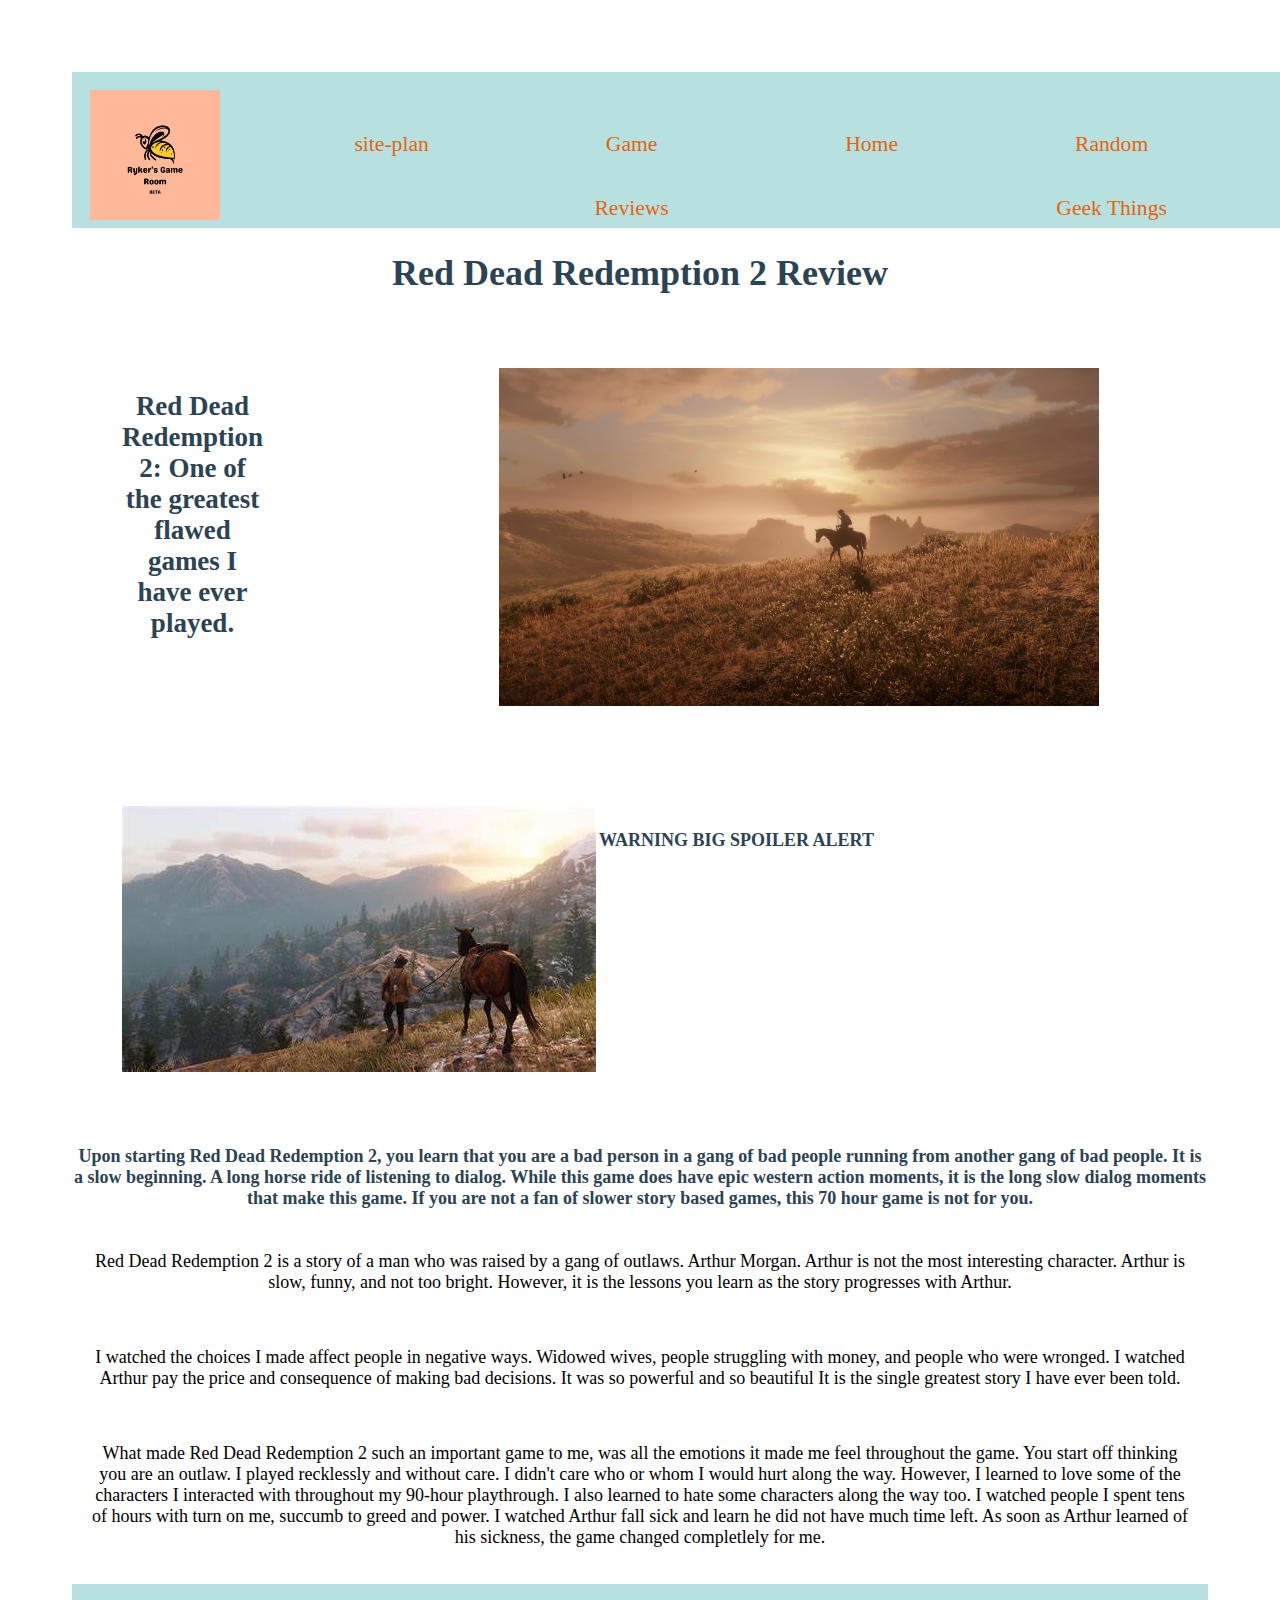
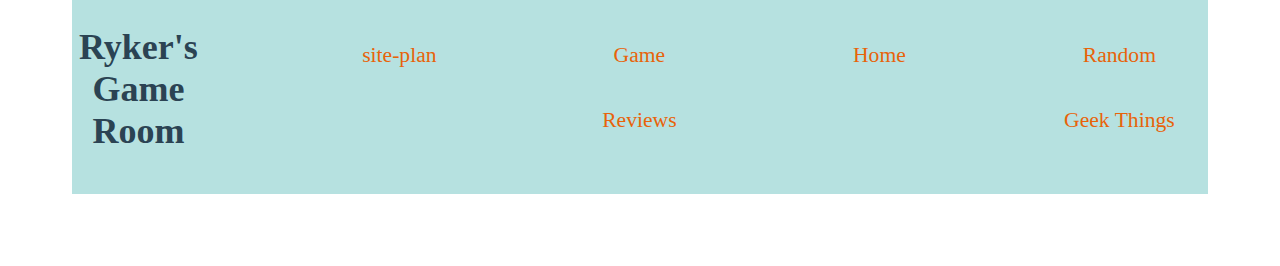
<file: index.html>
<!DOCTYPE html>
<html lang="en">
  <head>
    <meta charset="UTF-8" />
    <title>Ryker's Game Room Page One</title>
    <link
      type="text/css"
      rel="stylesheet"
      href="styles/site_plan_first_page.css"
    />
  </head>

  <body>
    <div id="content">
      <header>
        <div class="header-grid">
          <div class="logo-container">
            <img class="logo" src="./images/rgr.png" alt="Logo image" />
        
          </div>
          <nav>
              <a href = "nav-link"><a href="./pages/site-plan.html">site-plan</a>
              <a href = "nav-link"><a href="index.html">Game Reviews</a>
              <a href = "nav-link"><a href="./pages/page_two.html">Home</a></li>
              <a href = "nav-link"><a href="./pages/page_three.html">Random Geek Things</a>
          </nav>
        </div>
      </header>

      <div class="Title">
        <h1>Red Dead Redemption 2 Review</h1>
      </div>

      

      <div class="main">
        <img class="main-img" src="./images/mymy.jpg" alt="main photo" />

        <section class="part-one">
          
          <h2>Red Dead Redemption 2: One of the greatest flawed games I have ever played.</h2>
        </section>

      </div>

      <div class="two">

        <section class="part-two">
          <h4>WARNING BIG SPOILER ALERT</h4>
        </section>

        <img class="second-img" src="./images/hah.jpg" alt="second photo" />

      </div>
      
      
      <h4>Upon starting Red Dead Redemption 2, you learn that you are a bad person in a gang of bad people running from another gang of bad people. It is a slow beginning. A long horse ride of listening to dialog. While this game does have epic western action moments, it is the long slow dialog moments that make this game. If you are not a fan of slower story based games, this 70 hour game is not for you.</h4>
      <p>Red Dead Redemption 2 is a story of a man who was raised by a gang of outlaws. Arthur Morgan. Arthur is not the most interesting character. Arthur is slow, funny, and not too bright. However, it is the lessons you learn as the story progresses with Arthur. </p>
      <p>I watched the choices I made affect people in negative ways. Widowed wives, people struggling with money, and people who were wronged. I watched Arthur pay the price and consequence of making bad decisions. It was so powerful and so beautiful It is the single greatest story I have ever been told.</p>
      <p>What made Red Dead Redemption 2 such an important game to me, was all the emotions it made me feel throughout the game. You start off thinking you are an outlaw. I played recklessly and without care. I didn't care who or whom I would hurt along the way. However, I learned to love some of the characters I interacted with throughout my 90-hour playthrough. I also learned to hate some characters along the way too. I watched people I spent tens of hours with turn on me, succumb to greed and power. I watched Arthur fall sick and learn he did not have much time left. As soon as Arthur learned of his sickness, the game changed completlely for me.</p>

      <div id="content">
      <footer>
          <div class="header-grid">
            </div>
            <h1>Ryker's Game Room</h1>
            <nav>
                <a href = "nav-link"><a href="./pages/site-plan.html">site-plan</a>
                <a href = "nav-link"><a href="index.html">Game Reviews</a>
                <a href = "nav-link"><a href="./pages/page_two.html">Home</a></li>
                <a href = "nav-link"><a href="./pages/page_three.html">Random Geek Things</a>
            </nav>
    </footer>
    </div>
  </body>
</html>
</file>
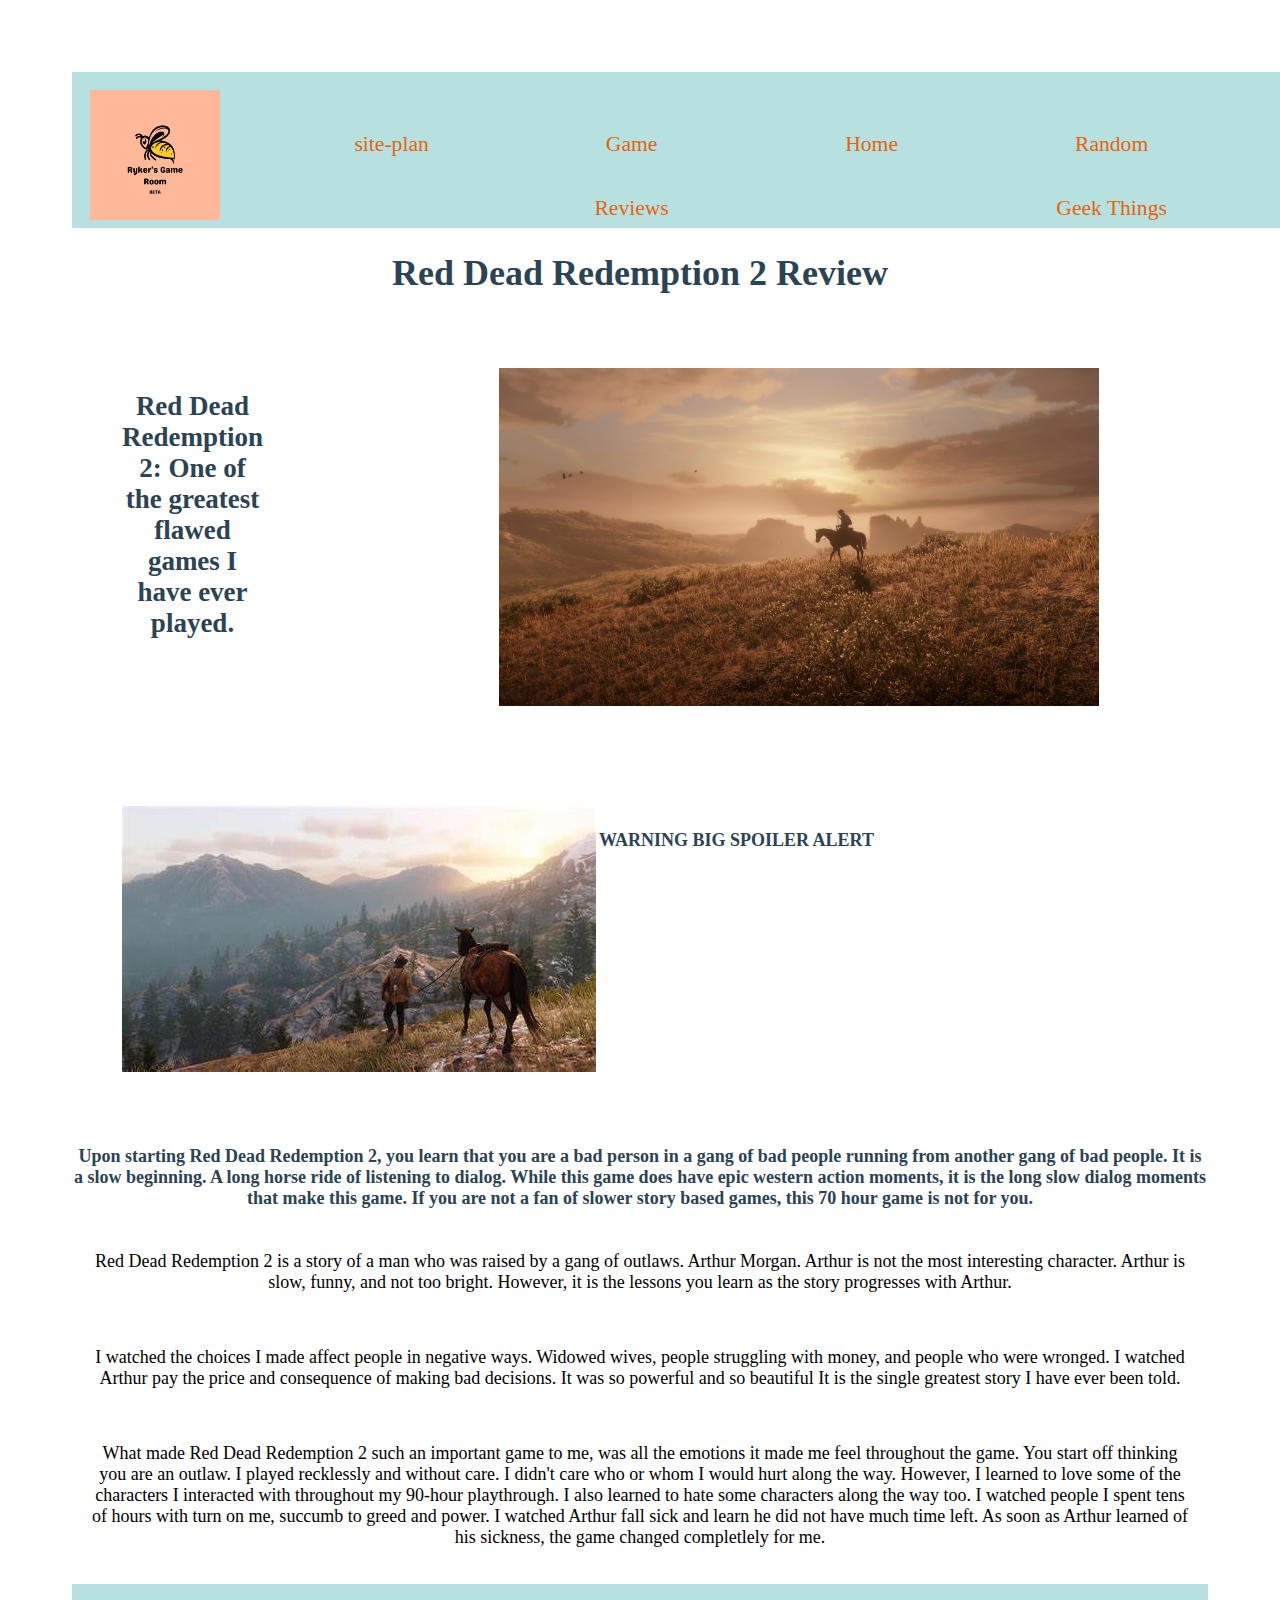
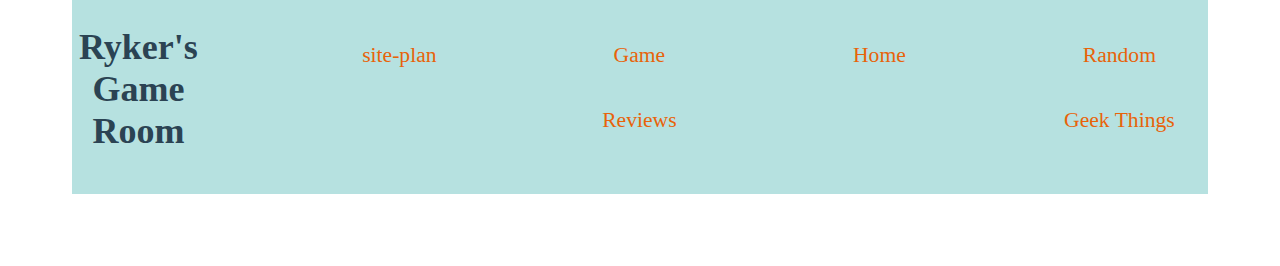
<file: page_one.html>
<!DOCTYPE html>
<html lang="en">
  <head>
    <meta charset="UTF-8" />
    <title>Ryker's Game Room Page One</title>
    <link
      type="text/css"
      rel="stylesheet"
      href="styles/site_plan_first_page.css"
    />
  </head>

  <body>
    <div id="content">
      <header>
        <div class="header-grid">
          <div class="logo-container">
            <img class="logo" src="images/rgr.png" alt="Logo image" />
        
          </div>
          <nav>
              <a href = "nav-link"><a href="site-plan.html">site-plan</a>
              <a href = "nav-link"><a href="page_one.html">Game Reviews</a>
              <a href = "nav-link"><a href="page_two.html">Home</a></li>
              <a href = "nav-link"><a href="page_three.html">Random Geek Things</a>
          </nav>
        </div>
      </header>

      <div class="Title">
        <h1>Red Dead Redemption 2 Review</h1>
      </div>

      

      <div class="main">
        <img class="main-img" src="images/mymy.jpg" alt="main photo" />

        <section class="part-one">
          
          <h2>Red Dead Redemption 2: One of the greatest flawed games I have ever played.</h2>
        </section>

      </div>

      <div class="two">

        <section class="part-two">
          <h4>WARNING BIG SPOILER ALERT</h4>
        </section>

        <img class="second-img" src="images/hah.jpg" alt="second photo" />

      </div>
      
      
      <h4>Upon starting Red Dead Redemption 2, you learn that you are a bad person in a gang of bad people running from another gang of bad people. It is a slow beginning. A long horse ride of listening to dialog. While this game does have epic western action moments, it is the long slow dialog moments that make this game. If you are not a fan of slower story based games, this 70 hour game is not for you.</h4>
      <p>Red Dead Redemption 2 is a story of a man who was raised by a gang of outlaws. Arthur Morgan. Arthur is not the most interesting character. Arthur is slow, funny, and not too bright. However, it is the lessons you learn as the story progresses with Arthur. </p>
      <p>I watched the choices I made affect people in negative ways. Widowed wives, people struggling with money, and people who were wronged. I watched Arthur pay the price and consequence of making bad decisions. It was so powerful and so beautiful It is the single greatest story I have ever been told.</p>
      <p>What made Red Dead Redemption 2 such an important game to me, was all the emotions it made me feel throughout the game. You start off thinking you are an outlaw. I played recklessly and without care. I didn't care who or whom I would hurt along the way. However, I learned to love some of the characters I interacted with throughout my 90-hour playthrough. I also learned to hate some characters along the way too. I watched people I spent tens of hours with turn on me, succumb to greed and power. I watched Arthur fall sick and learn he did not have much time left. As soon as Arthur learned of his sickness, the game changed completlely for me.</p>

      <div id="content">
      <footer>
          <div class="header-grid">
            </div>
            <h1>Ryker's Game Room</h1>
            <nav>
                <a href = "nav-link"><a href="site-plan.html">site-plan</a>
                <a href = "nav-link"><a href="page_one.html">Game Reviews</a>
                <a href = "nav-link"><a href="page_two.html">Home</a></li>
                <a href = "nav-link"><a href="page_three.html">Random Geek Things</a>
            </nav>
    </footer>
    </div>
  </body>
</html>
</file>
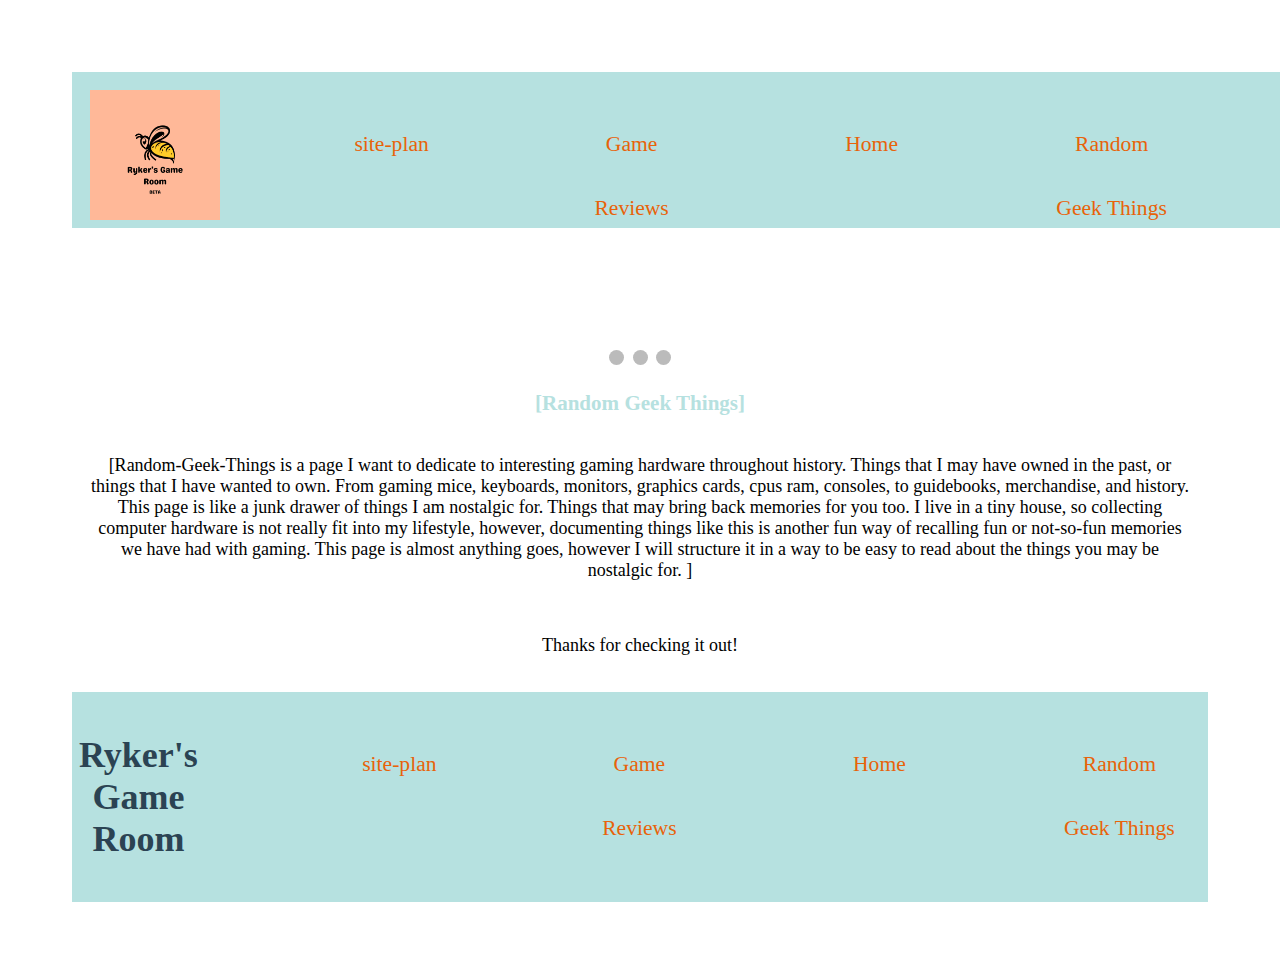
<file: page_three.html>
<!DOCTYPE html>
<html lang="en">
  <head>
    <meta charset="UTF-8" />
    <title>Ryker's Game Room Page Three</title>
    <link
      type="text/css"
      rel="stylesheet"
      href="styles/site_plan_third_page.css"
    />
  </head>

  <body>
    <div id="content">
      <header>
        <div class="header-grid">
          <div class="logo-container">
            <img class="logo" src="images/rgr.png" alt="Logo image" />
        
          </div>
          <nav>
              <a href = "nav-link"><a href="site-plan.html">site-plan</a>
              <a href = "nav-link"><a href="page_one.html">Game Reviews</a>
              <a href = "nav-link"><a href="page_two.html">Home</a></li>
              <a href = "nav-link"><a href="page_three.html">Random Geek Things</a>
          </nav>
        </div>
      </header>

  <div id="feedback">
    <script>
      let slideIndex = 1;
      showSlides(slideIndex);
      
      // Next/previous controls
      function plusSlides(n) {
        showSlides(slideIndex += n);
      }
      
      // Thumbnail image controls
      function currentSlide(n) {
        showSlides(slideIndex = n);
      }
      
      function showSlides(n) {
        let i;
        let slides = document.getElementsByClassName("mySlides");
        let dots = document.getElementsByClassName("dot");
        if (n > slides.length) {slideIndex = 1}
        if (n < 1) {slideIndex = slides.length}
        for (i = 0; i < slides.length; i++) {
          slides[i].style.display = "none";
        }
        for (i = 0; i < dots.length; i++) {
          dots[i].className = dots[i].className.replace(" active", "");
        }
        slides[slideIndex-1].style.display = "block";
        dots[slideIndex-1].className += " active";
      }
    </script>
  </div>

      <!-- Slideshow container -->
<div class="slideshow-container">

  <!-- Full-width images with number and caption text -->
  <div class="mySlides fade">
    <div class="numbertext">1 / 3</div>
    <img src="images/nost.jpg" style="width:100%">
    <div class="text">Lots of us are nostalgic for tech and gaming that we had or have wanted throughout time, it can be fun to see the history of gaming tech.</div>
  </div>

  <div class="mySlides fade">
    <div class="numbertext">2 / 3</div>
    <img src="images/retro_fork_knife.jpg" style="width:100%">
    <div class="text">I got my gaming started on a pc like this. Point and click adventure games and watching Samurai Jack are some of my fondest memories.</div>
  </div>

  <div class="mySlides fade">
    <div class="numbertext">3 / 3</div>
    <img src="images/razer_boomerang.jpg" style="width:100%">
    <div class="text">The Razer Boomerang was one of the first gaming mice. It looks so unique. Modern day mouses are far superior. However, it just looks too cool!</div>
  </div>

  <!-- Next and previous buttons -->
  <a class="prev" onclick="plusSlides(-1)">&#10094;</a>
  <a class="next" onclick="plusSlides(1)">&#10095;</a>
</div>
<br>

<!-- The dots/circles -->
<div style="text-align:center">
  <span class="dot" onclick="currentSlide(1)"></span>
  <span class="dot" onclick="currentSlide(2)"></span>
  <span class="dot" onclick="currentSlide(3)"></span>
</div>

      

      <h3>[Random Geek Things]</h3>
      <p>
        [Random-Geek-Things is a page I want to dedicate to interesting gaming
        hardware throughout history. Things that I may have owned in the past,
        or things that I have wanted to own. From gaming mice, keyboards,
        monitors, graphics cards, cpus ram, consoles, to guidebooks,
        merchandise, and history. This page is like a junk drawer of things I am
        nostalgic for. Things that may bring back memories for you too. I live
        in a tiny house, so collecting computer hardware is not really fit into
        my lifestyle, however, documenting things like this is another fun way
        of recalling fun or not-so-fun memories we have had with gaming. This
        page is almost anything goes, however I will structure it in a way to be
        easy to read about the things you may be nostalgic for. ]
      </p>

  


      <p>Thanks for checking it out!</p>

      <div id="content">
        <footer>
            <div class="header-grid">
              </div>
              <h1>Ryker's Game Room</h1>
              <nav>
                  <a href = "nav-link"><a href="site-plan.html">site-plan</a>
                  <a href = "nav-link"><a href="page_one.html">Game Reviews</a>
                  <a href = "nav-link"><a href="page_two.html">Home</a></li>
                  <a href = "nav-link"><a href="page_three.html">Random Geek Things</a>
              </nav>
      </footer>
      </div>

  </body>
</html>
</file>
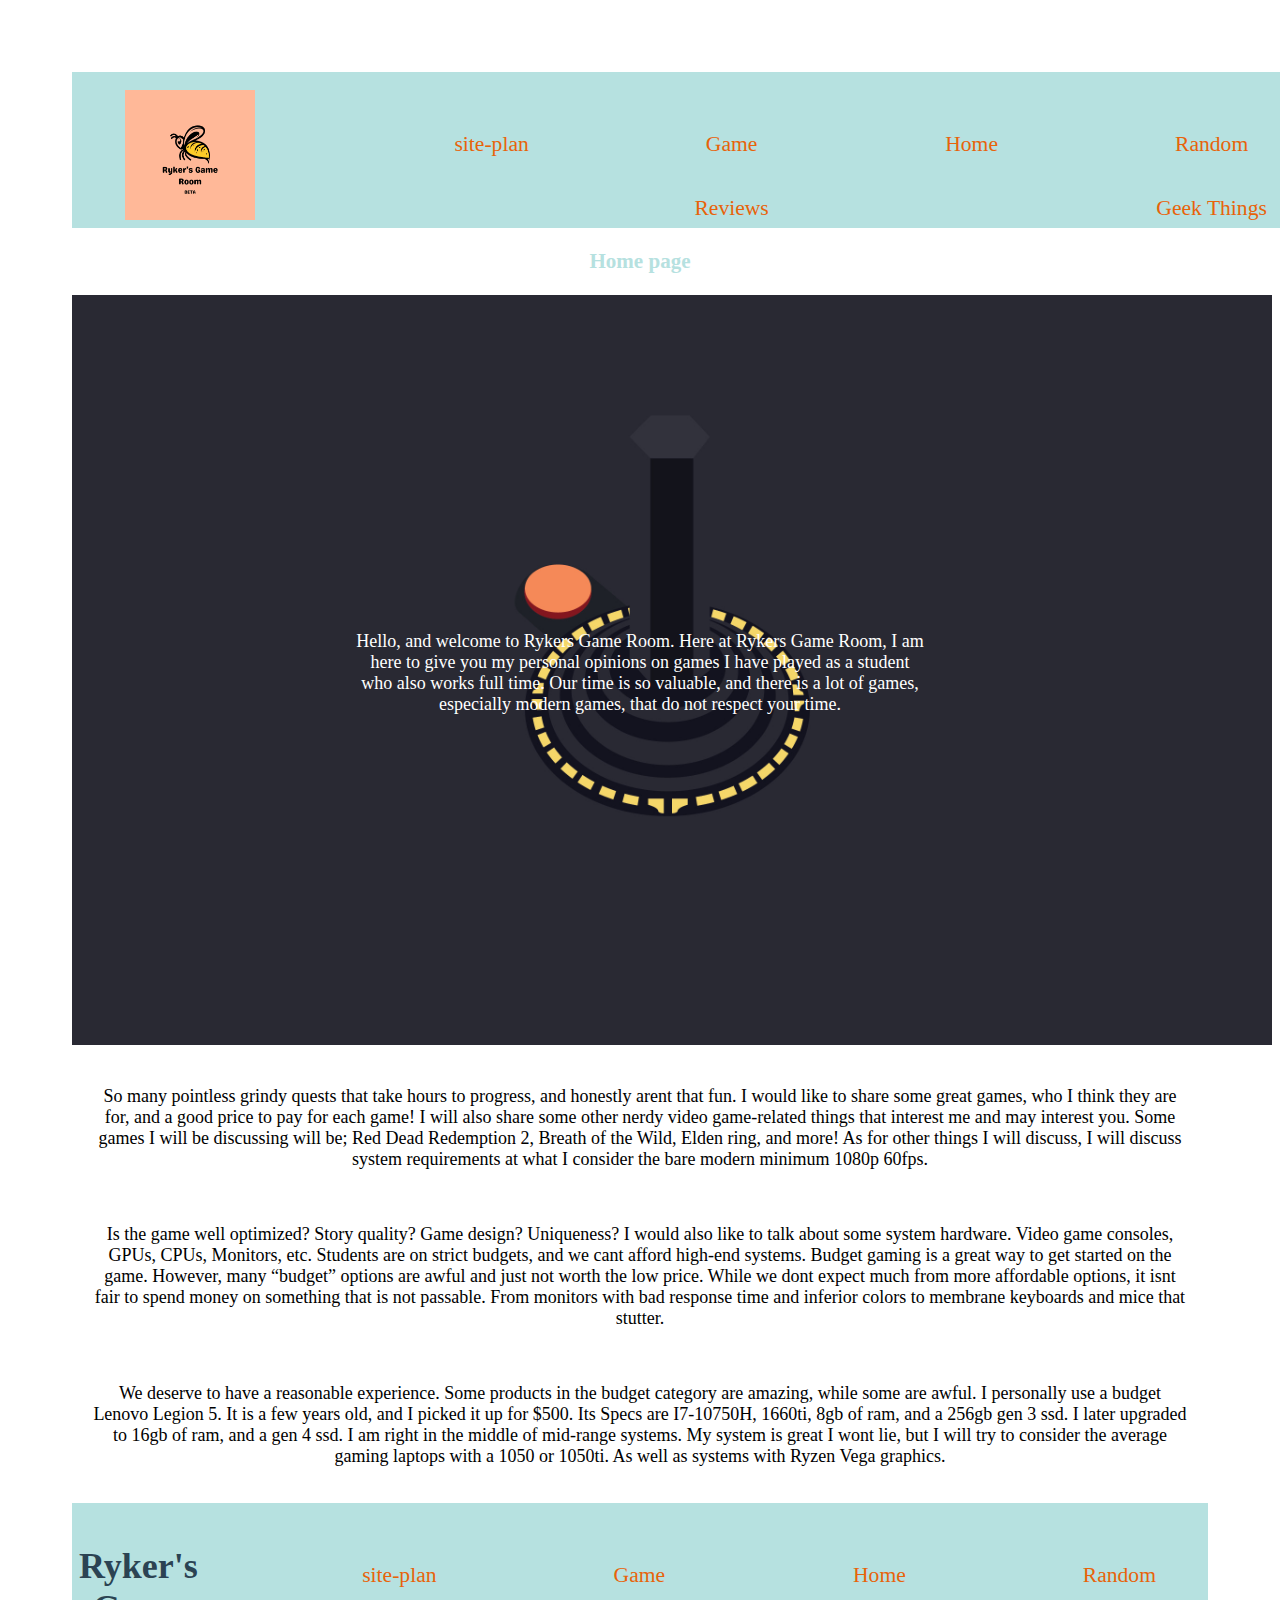
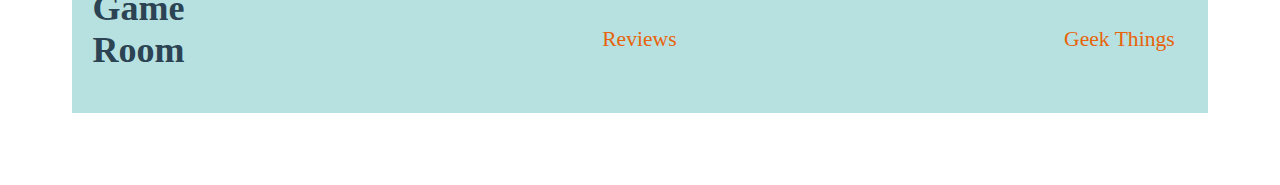
<file: page_two.html>
<!DOCTYPE html>
<html lang="en">
  <head>
    <meta charset="UTF-8" />
    <title>Ryker's Game Room Page Two</title>
    <link
      type="text/css"
      rel="stylesheet"
      href="styles/site_plan_second_page.css"
    />
  </head>

  <body>
    <div id="content">
      <header>
        <div class="header-grid">
          <div class="logo-container">
            <img class="logo" src="images/rgr.png" alt="Logo image" />
        
          </div>
          <nav>
              <a href = "nav-link"><a href="site-plan.html">site-plan</a>
              <a href = "nav-link"><a href="page_one.html">Game Reviews</a>
              <a href = "nav-link"><a href="page_two.html">Home</a></li>
              <a href = "nav-link"><a href="page_three.html">Random Geek Things</a>
          </nav>
        </div>
      </header>

      <h3>Home page</h3>

      <div class = "retro">
        <img src="images/R.jpg" alt="Logo image" style="width: 1200px;"/>
        <div class = "centered">Hello, and welcome to Rykers Game Room. Here at Rykers Game Room, I am
          here to give you my personal opinions on games I have played as a
          student who also works full time. Our time is so valuable, and there is
          a lot of games, especially modern games, that do not respect your time.
          </div>
      </div>


      <p>
        So many pointless grindy quests that take hours to progress, and
          honestly arent that fun. I would like to share some great games, who I
          think they are for, and a good price to pay for each game! I will also
          share some other nerdy video game-related things that interest me and
          may interest you. Some games I will be discussing will be; Red Dead
          Redemption 2, Breath of the Wild, Elden ring, and more! As for other
          things I will discuss, I will discuss system requirements at what I
          consider the bare modern minimum 1080p 60fps.  
      </p>
      <p>Is the game well
        optimized? Story quality? Game design? Uniqueness? I would also like to
        talk about some system hardware. Video game consoles, GPUs, CPUs,
        Monitors, etc. Students are on strict budgets, and we cant afford
        high-end systems. Budget gaming is a great way to get started on the
        game. However, many “budget” options are awful and just not worth the
        low price. While we dont expect much from more affordable options, it
        isnt fair to spend money on something that is not passable. From
        monitors with bad response time and inferior colors to membrane
        keyboards and mice that stutter.</p>
      <p>We deserve to have a reasonable
        experience. Some products in the budget category are amazing, while some
        are awful. I personally use a budget Lenovo Legion 5. It is a few years
        old, and I picked it up for $500. Its Specs are I7-10750H, 1660ti, 8gb
        of ram, and a 256gb gen 3 ssd. I later upgraded to 16gb of ram, and a
        gen 4 ssd. I am right in the middle of mid-range systems. My system is
        great I wont lie, but I will try to consider the average gaming laptops
        with a 1050 or 1050ti. As well as systems with Ryzen Vega graphics.</p>


        <div id="content">
          <footer>
              <div class="header-grid">
                </div>
                <h1>Ryker's Game Room</h1>
                <nav>
                    <a href = "nav-link"><a href="site-plan.html">site-plan</a>
                    <a href = "nav-link"><a href="page_one.html">Game Reviews</a>
                    <a href = "nav-link"><a href="page_two.html">Home</a></li>
                    <a href = "nav-link"><a href="page_three.html">Random Geek Things</a>
                </nav>
        </footer>
    </div>
  </body>
</html>
</file>
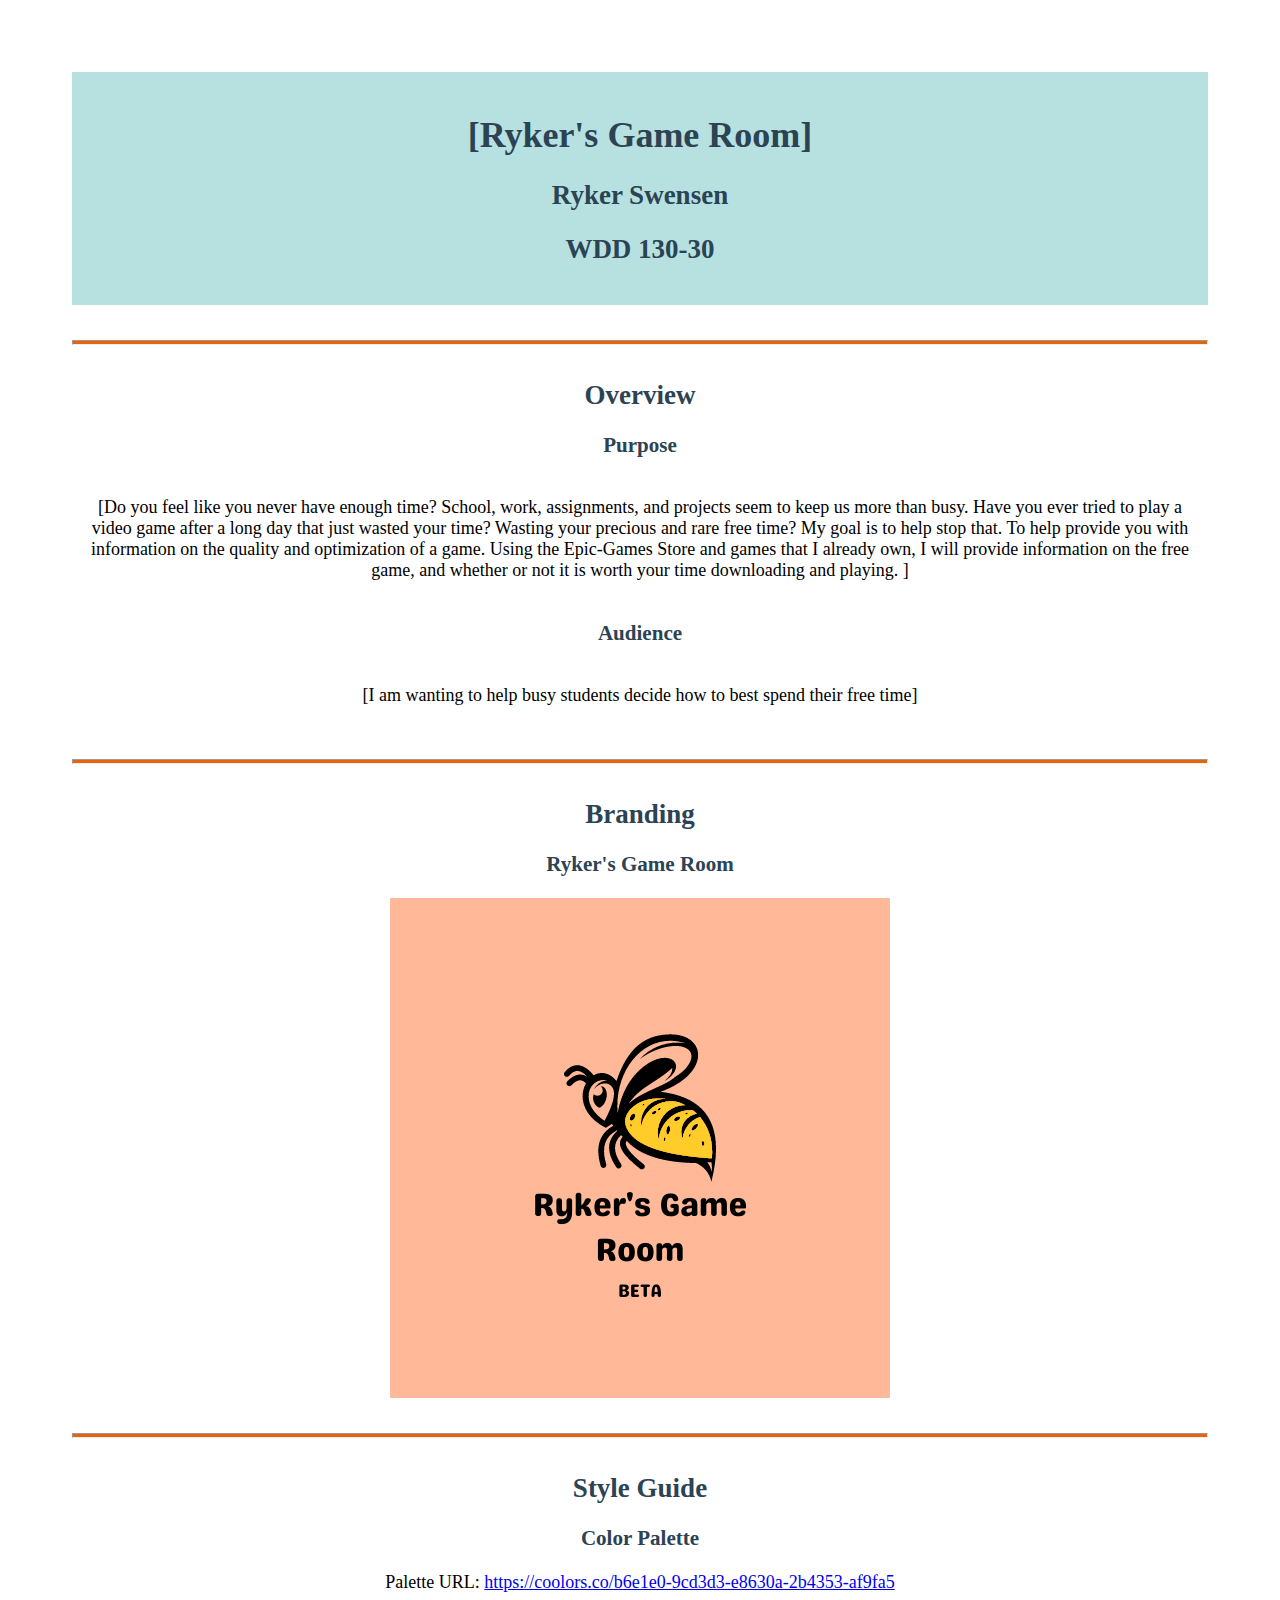
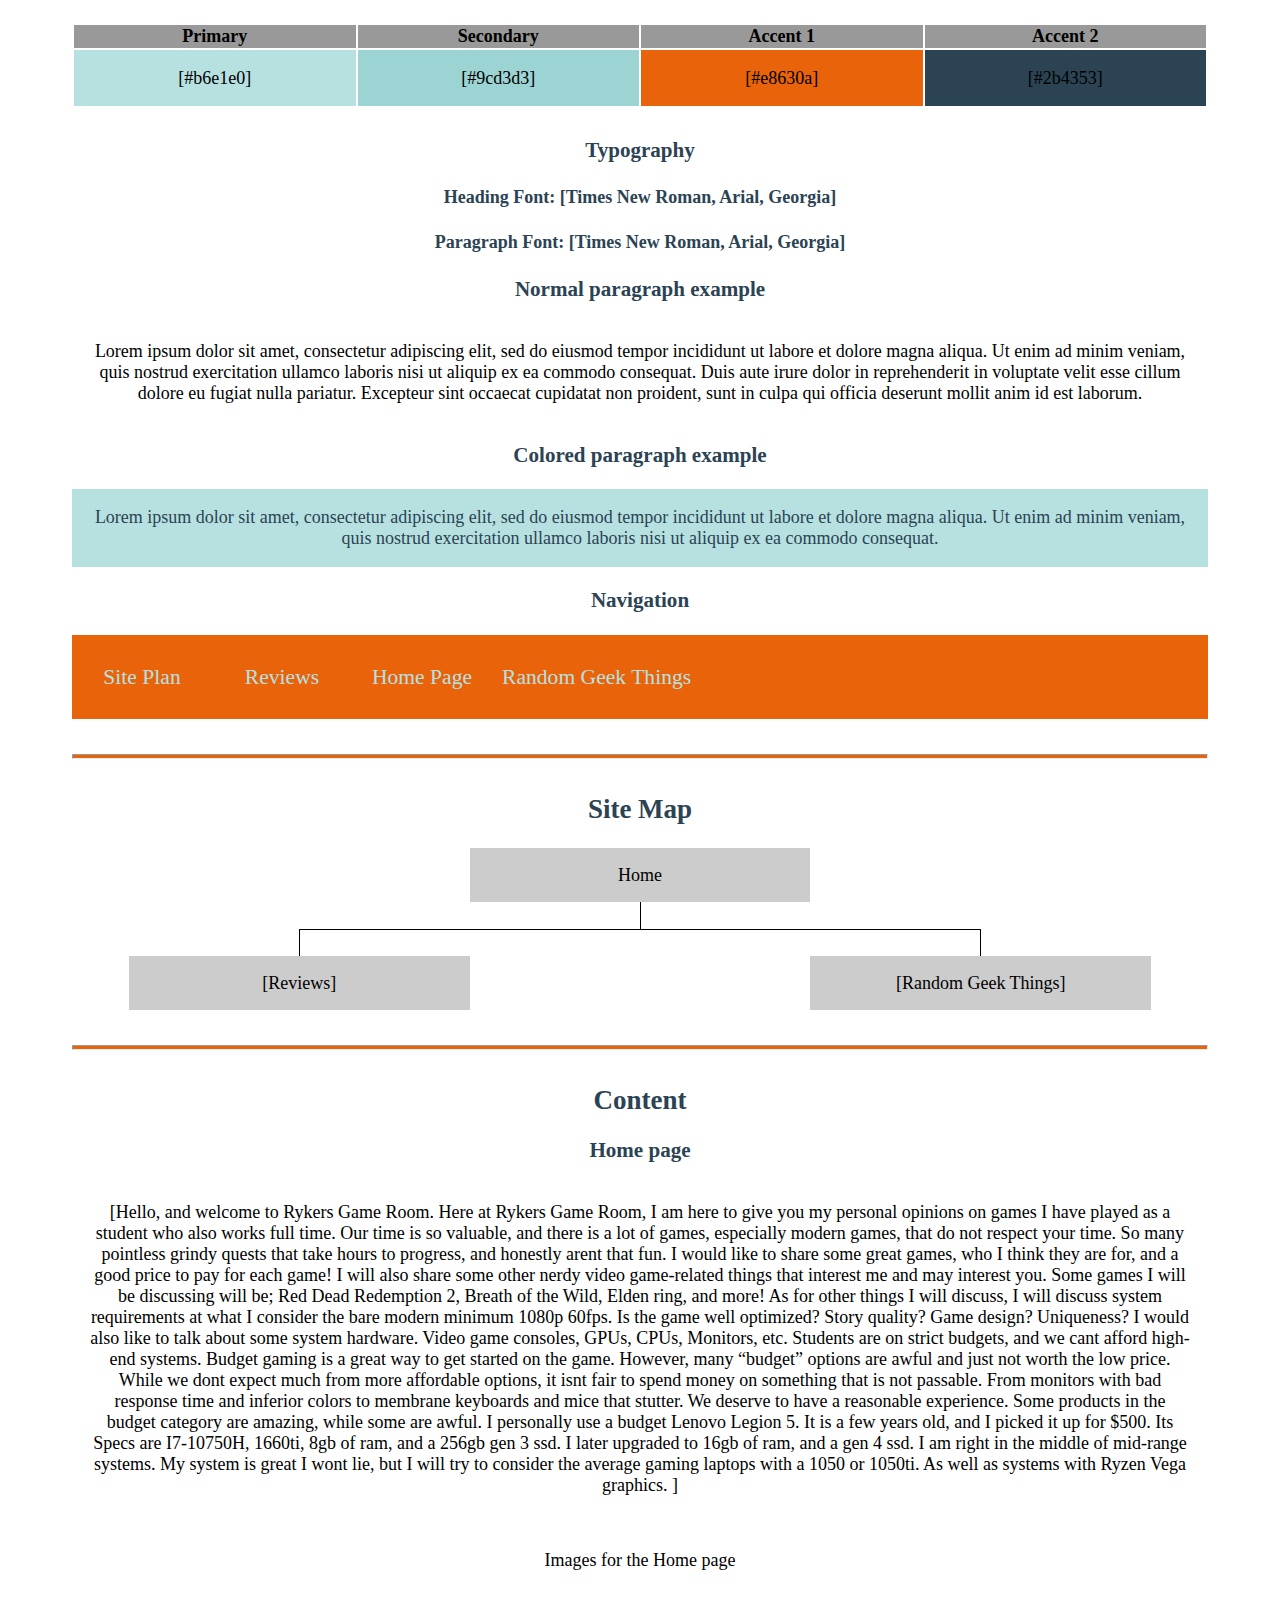
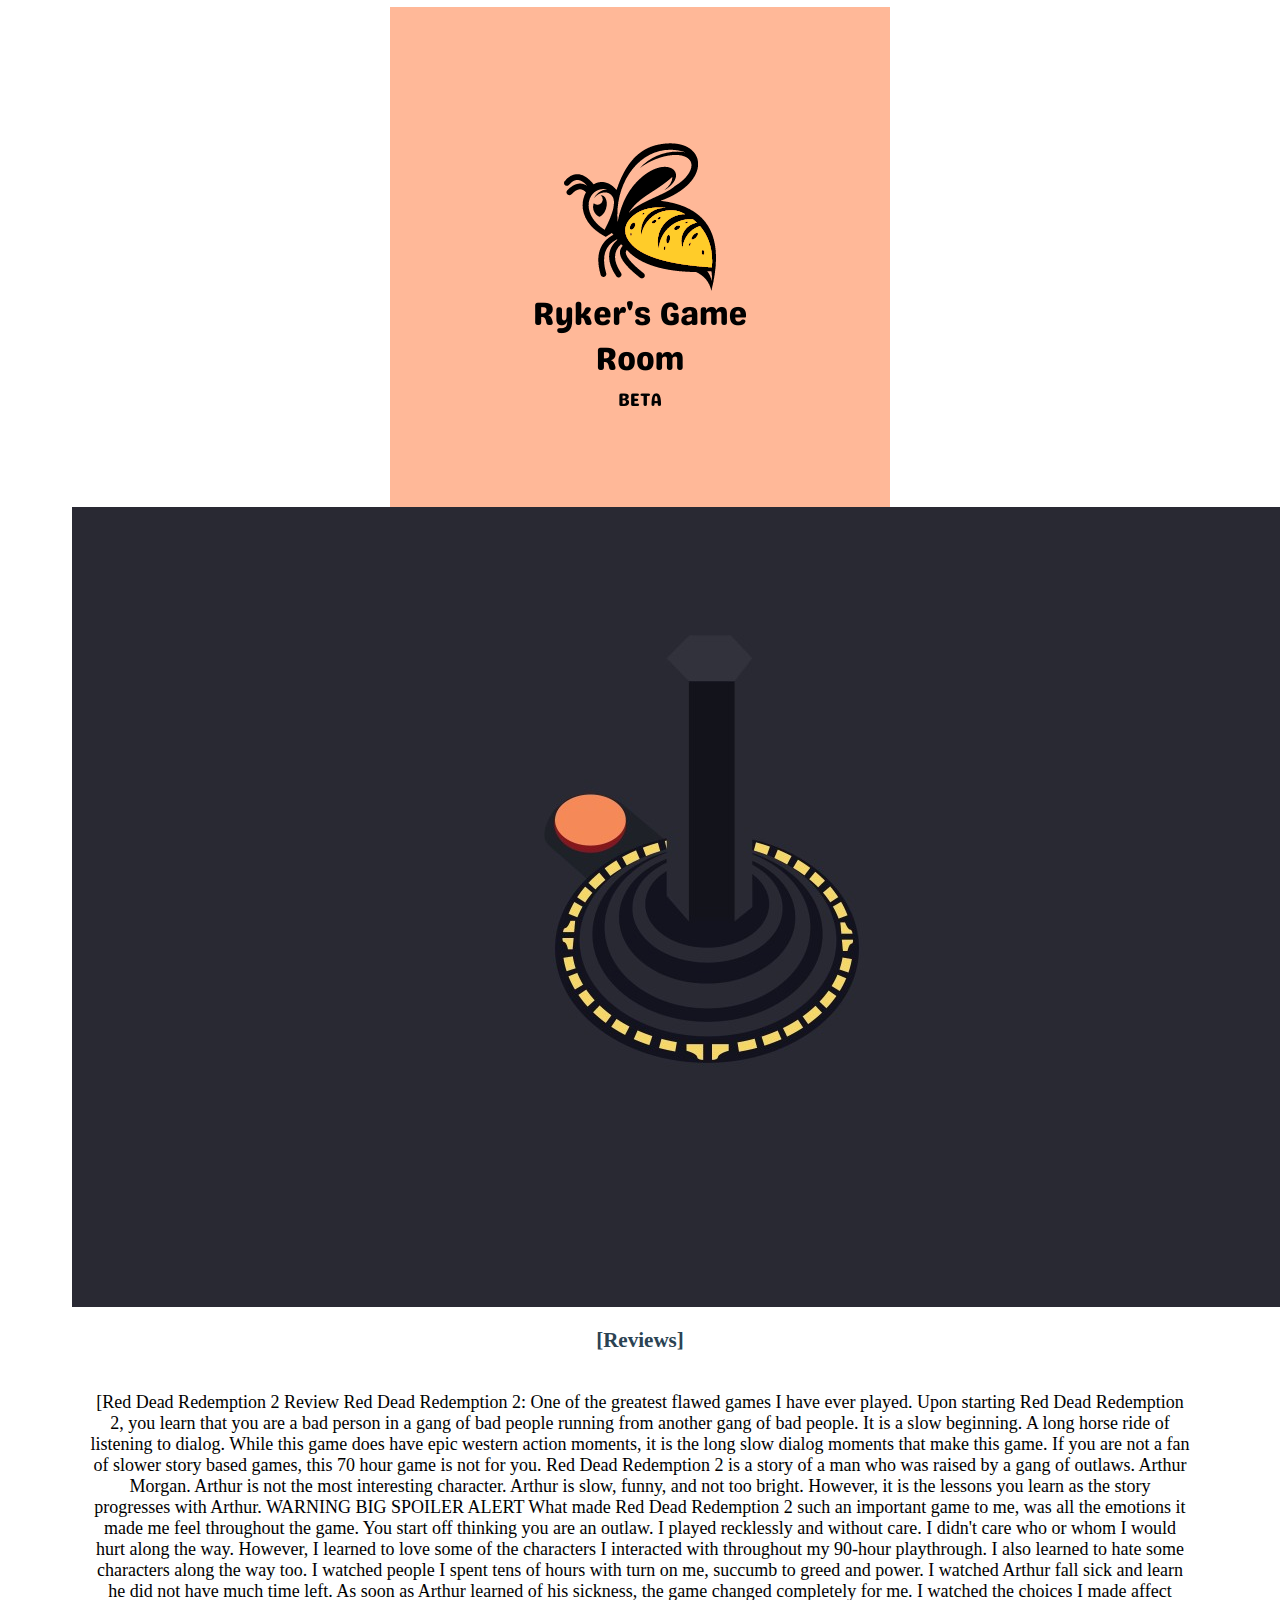
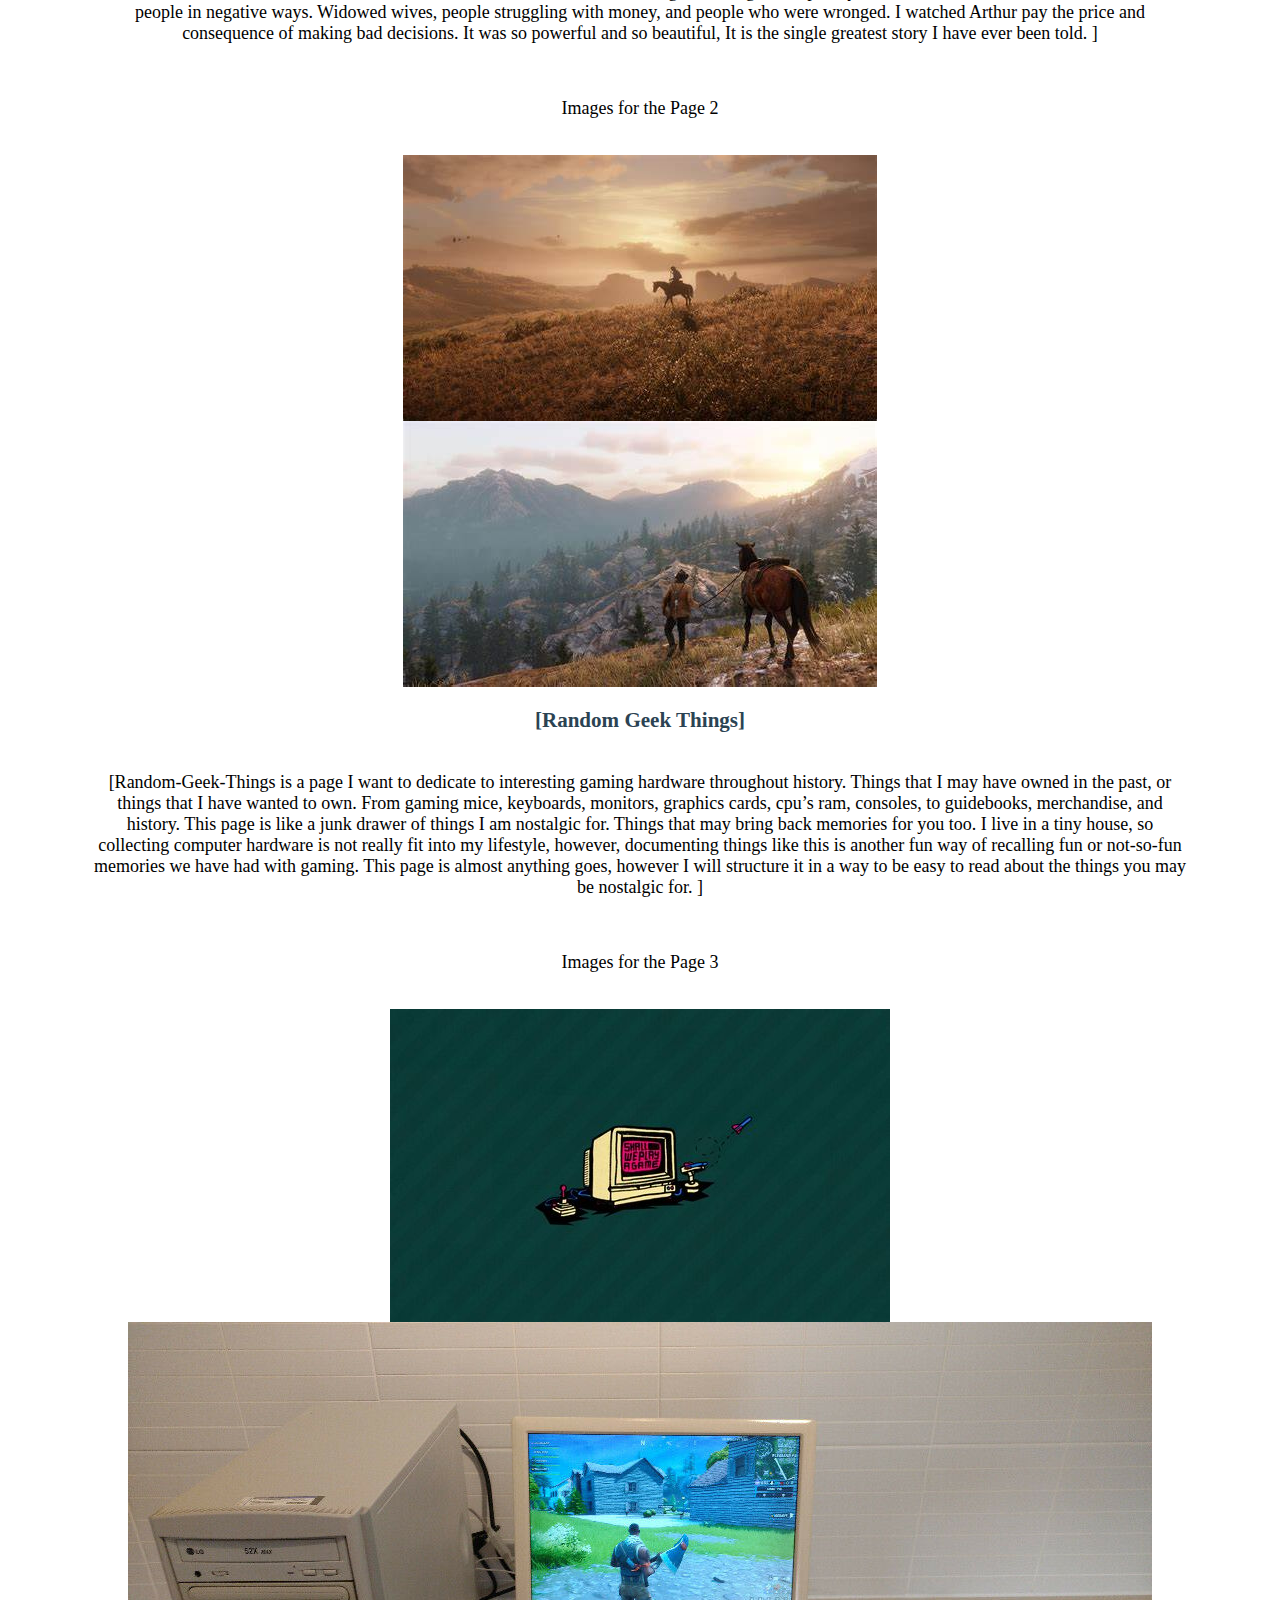
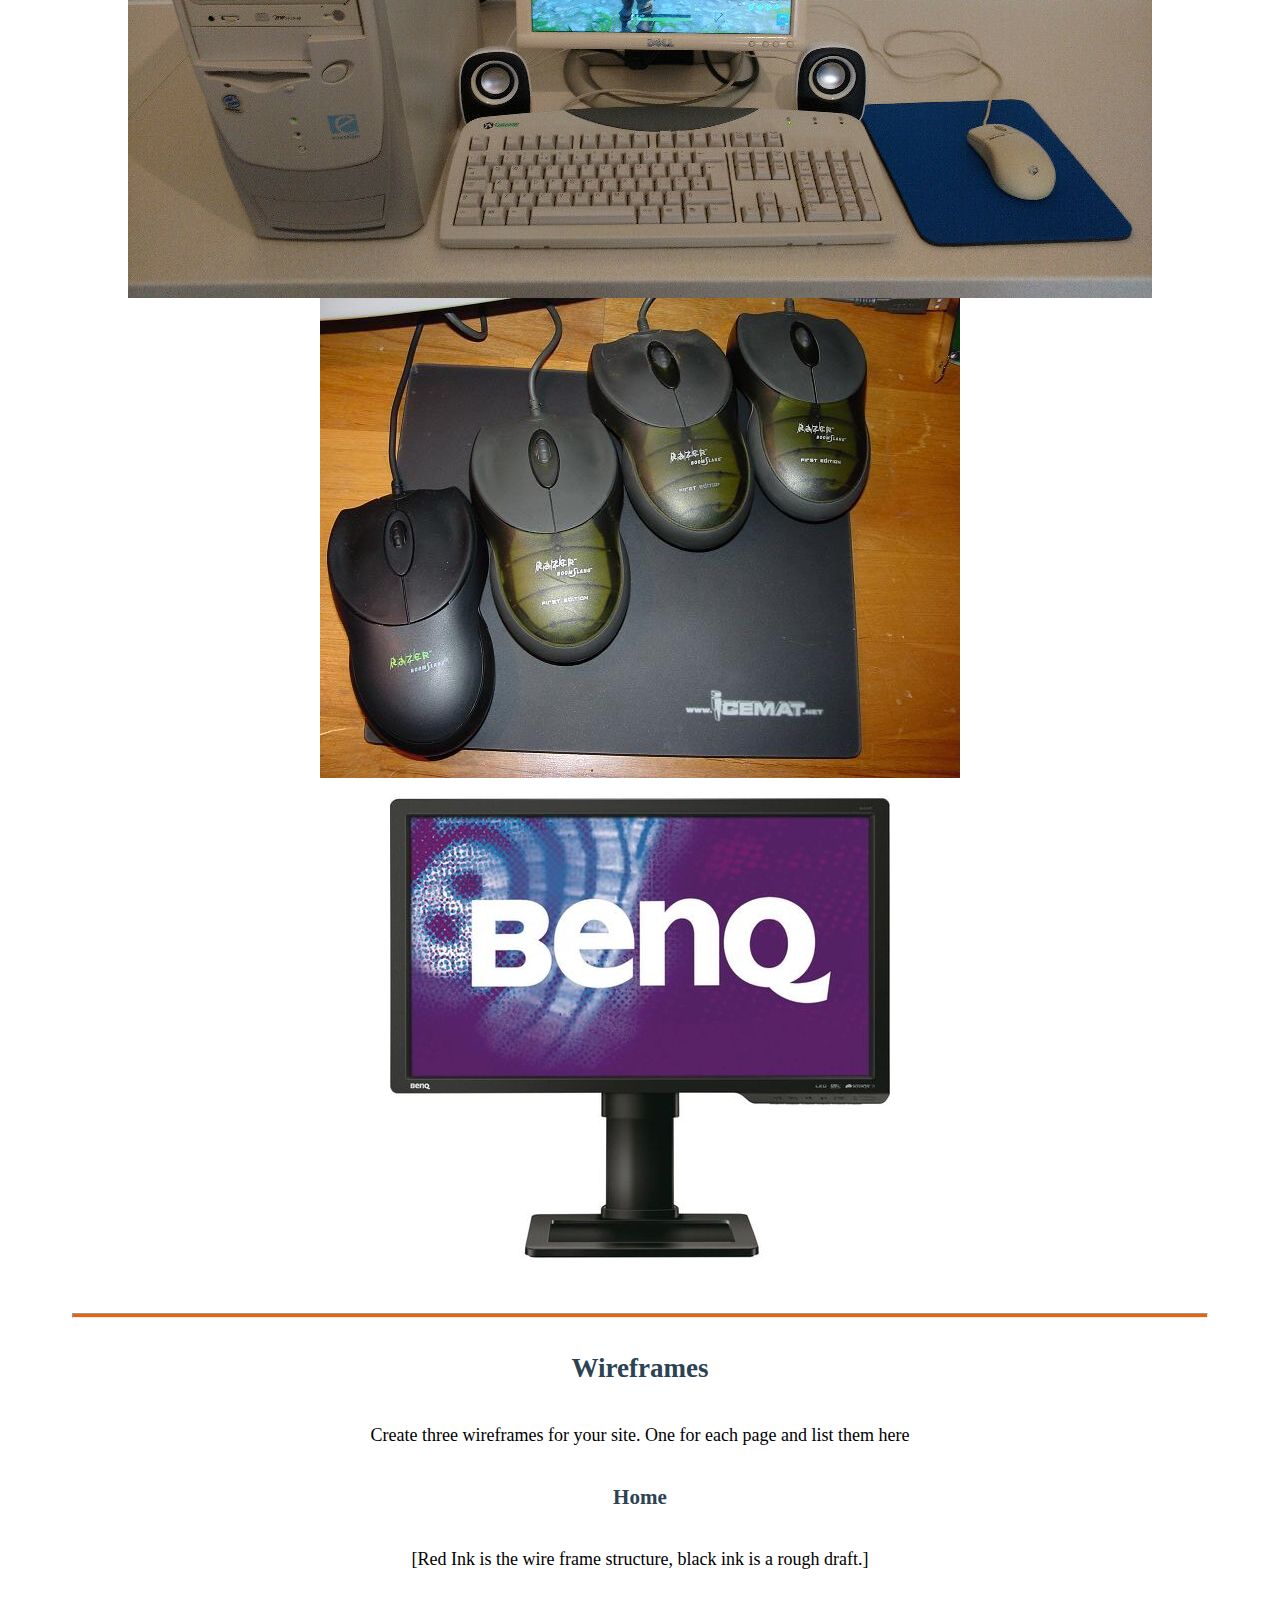
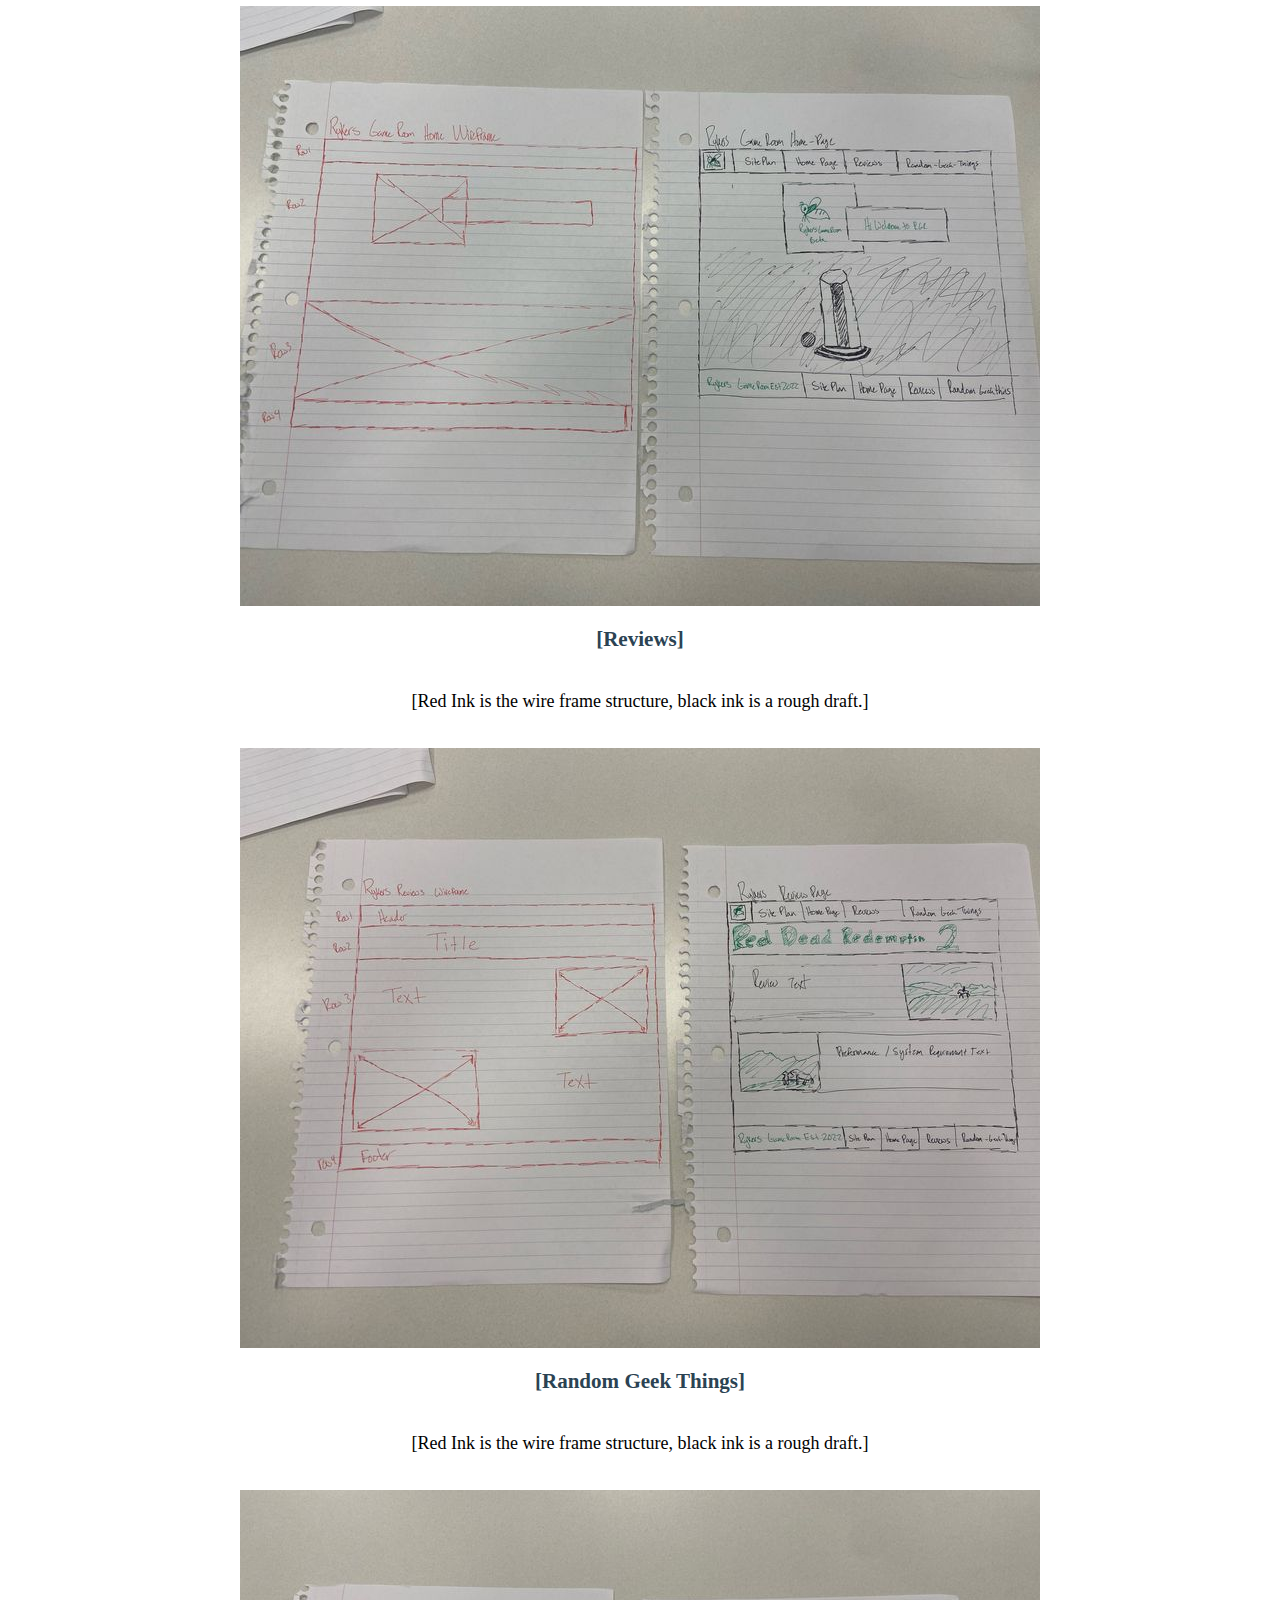
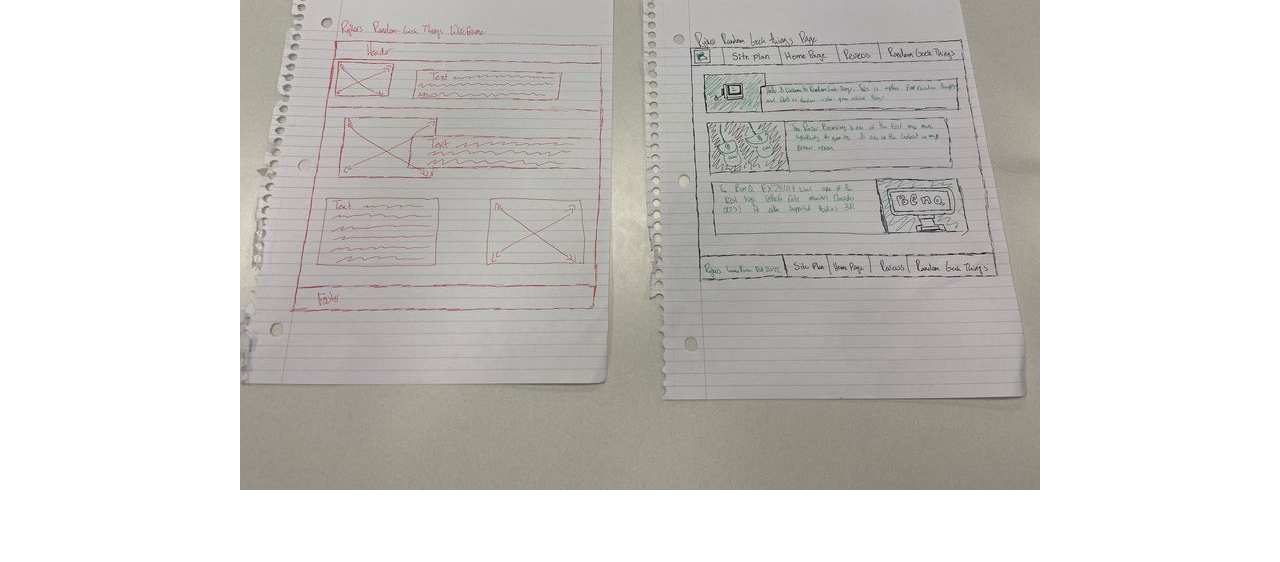
<file: site-plan.html>
<!DOCTYPE html>
<html lang="en-us">
  <head>
    <meta charset="utf-8" />
    <title>Ryker's Game Room</title>
    <link type="text/css" rel="stylesheet" href="styles/site-plan.css" />
  </head>

  <body>
    <header>
      <h1>[Ryker's Game Room]</h1>
      <h2>Ryker Swensen</h2>
      <h2>WDD 130-30</h2>
      <!-- In the header above, add the name or your site, your name and class number. For example if you are in section 3 you would put WDD 130.03 -->
    </header>
    <main>
      <hr />
      <h2>Overview</h2>
      <h3>Purpose</h3>
      <p>
        [Do you feel like you never have enough time? School, work, assignments,
        and projects seem to keep us more than busy. Have you ever tried to play
        a video game after a long day that just wasted your time? Wasting your
        precious and rare free time? My goal is to help stop that. To help
        provide you with information on the quality and optimization of a game.
        Using the Epic-Games Store and games that I already own, I will provide
        information on the free game, and whether or not it is worth your time
        downloading and playing. ]
      </p>

      <!-- change this -->

      <h3>Audience</h3>
      <p>
        [I am wanting to help busy students decide how to best spend their free
        time]
      </p>
      <!-- change this -->

      <hr />
      <h2>Branding</h2>
      <h3>Ryker's Game Room</h3>
      <!-- Replace this with some sort of logo for your site.  A logo can be as simple as the name of your site in a nice font :) -->
      <img src="images/rgr.png" alt="Logo image" />
      <hr />
      <h2>Style Guide</h2>

      <h3>Color Palette</h3>
      <!--  The colors you choose for a website are one of the most important decisions you will make. Follow the instructions on the activity in iLearn then return and replace the color codes below with the hex color codes (the 6 digit numbers that show at the bottom of each color) for the colors you have chosen below.  You should have at least 2 colors but do not have to fill in all 4 if you do not need them.  -->

      <!-- Copy and paste the URL to your finished palette below Make sure to paste it into both spots -->
      Palette URL:
      <a
        href="https://coolors.co/b6e1e0-9cd3d3-e8630a-2b4353-af9fa5"
        target="_blank"
        >https://coolors.co/b6e1e0-9cd3d3-e8630a-2b4353-af9fa5</a
      >

      <table class="colors">
        <tr>
          <th>Primary</th>
          <th>Secondary</th>
          <th>Accent 1</th>
          <th>Accent 2</th>
        </tr>
        <!-- Replace the numbers in the boxes below with your hex color codes. Then switch to the site-plan.css file and change your colors there as well. -->
        <tr>
          <td class="primary">[#b6e1e0]</td>
          <td class="secondary">[#9cd3d3]</td>
          <td class="accent1">[#e8630a]</td>
          <td class="accent2">[#2b4353]</td>
        </tr>
      </table>

      <h3>Typography</h3>
      <!-- Choose a font for your paragraphs (body copy) and headlines. What font(s) have you chosen? Why did you choose what you did?  Make sure to review the list of web safe fonts at W3Schools.org as a starting point.  Think also about which of your colors above you might use for background and font colors. -->

      <h4>
        Heading Font: [Times New Roman, Arial, Georgia]
        <!-- change this -->
      </h4>
      <h4>
        Paragraph Font: [Times New Roman, Arial, Georgia]
        <!-- change this -->
      </h4>
      <h3>Normal paragraph example</h3>
      <p>
        Lorem ipsum dolor sit amet, consectetur adipiscing elit, sed do eiusmod
        tempor incididunt ut labore et dolore magna aliqua. Ut enim ad minim
        veniam, quis nostrud exercitation ullamco laboris nisi ut aliquip ex ea
        commodo consequat. Duis aute irure dolor in reprehenderit in voluptate
        velit esse cillum dolore eu fugiat nulla pariatur. Excepteur sint
        occaecat cupidatat non proident, sunt in culpa qui officia deserunt
        mollit anim id est laborum.
      </p>
      <h3>Colored paragraph example</h3>
      <p class="colored">
        Lorem ipsum dolor sit amet, consectetur adipiscing elit, sed do eiusmod
        tempor incididunt ut labore et dolore magna aliqua. Ut enim ad minim
        veniam, quis nostrud exercitation ullamco laboris nisi ut aliquip ex ea
        commodo consequat.
      </p>

      <h3>Navigation</h3>
      <!-- Think about how you want your navigation bar to look. In the site-plan.css file change the colors to your colors to get the look you desire. -->
      <nav>
        <a href="site-plan.html">Site Plan</a>
        <a href="page_one.html">Reviews</a>
        <a href="page_two.html">Home Page</a>
        <a href="page_three.html">Random Geek Things</a>
      </nav>
      <hr />
      <h2>Site Map</h2>
      <div class="sitemap">
        <div class="sm-home">Home</div>
        <div class="sm-page2">
          [Reviews]
          <!-- change this -->
        </div>
        <div class="sm-page3">
          [Random Geek Things]
          <!-- change this -->
        </div>

        <div class="top">&nbsp;</div>
        <div class="left">&nbsp;</div>
        <div class="right">&nbsp;</div>
      </div>

      <hr />
      <h2>Content</h2>
      <h3>Home page</h3>
      <p>
        [Hello, and welcome to Rykers Game Room. Here at Rykers Game Room, I am
        here to give you my personal opinions on games I have played as a
        student who also works full time. Our time is so valuable, and there is
        a lot of games, especially modern games, that do not respect your time.
        So many pointless grindy quests that take hours to progress, and
        honestly arent that fun. I would like to share some great games, who I
        think they are for, and a good price to pay for each game! I will also
        share some other nerdy video game-related things that interest me and
        may interest you. Some games I will be discussing will be; Red Dead
        Redemption 2, Breath of the Wild, Elden ring, and more! As for other
        things I will discuss, I will discuss system requirements at what I
        consider the bare modern minimum 1080p 60fps. Is the game well
        optimized? Story quality? Game design? Uniqueness? I would also like to
        talk about some system hardware. Video game consoles, GPUs, CPUs,
        Monitors, etc. Students are on strict budgets, and we cant afford
        high-end systems. Budget gaming is a great way to get started on the
        game. However, many “budget” options are awful and just not worth the
        low price. While we dont expect much from more affordable options, it
        isnt fair to spend money on something that is not passable. From
        monitors with bad response time and inferior colors to membrane
        keyboards and mice that stutter. We deserve to have a reasonable
        experience. Some products in the budget category are amazing, while some
        are awful. I personally use a budget Lenovo Legion 5. It is a few years
        old, and I picked it up for $500. Its Specs are I7-10750H, 1660ti, 8gb
        of ram, and a 256gb gen 3 ssd. I later upgraded to 16gb of ram, and a
        gen 4 ssd. I am right in the middle of mid-range systems. My system is
        great I wont lie, but I will try to consider the average gaming laptops
        with a 1050 or 1050ti. As well as systems with Ryzen Vega graphics. ]
      </p>
      <p>Images for the Home page</p>
      <img src="images/rgr.png" alt="Logo image" />
      <img src="images/resized-image-Promo.jpeg" alt="Retro" />

      <h3>[Reviews]</h3>
      <p>
        [Red Dead Redemption 2 Review Red Dead Redemption 2: One of the greatest
        flawed games I have ever played. Upon starting Red Dead Redemption 2,
        you learn that you are a bad person in a gang of bad people running from
        another gang of bad people. It is a slow beginning. A long horse ride of
        listening to dialog. While this game does have epic western action
        moments, it is the long slow dialog moments that make this game. If you
        are not a fan of slower story based games, this 70 hour game is not for
        you. Red Dead Redemption 2 is a story of a man who was raised by a gang
        of outlaws. Arthur Morgan. Arthur is not the most interesting character.
        Arthur is slow, funny, and not too bright. However, it is the lessons
        you learn as the story progresses with Arthur. WARNING BIG SPOILER ALERT
        What made Red Dead Redemption 2 such an important game to me, was all
        the emotions it made me feel throughout the game. You start off thinking
        you are an outlaw. I played recklessly and without care. I didn't care
        who or whom I would hurt along the way. However, I learned to love some
        of the characters I interacted with throughout my 90-hour playthrough. I
        also learned to hate some characters along the way too. I watched people
        I spent tens of hours with turn on me, succumb to greed and power. I
        watched Arthur fall sick and learn he did not have much time left. As
        soon as Arthur learned of his sickness, the game changed completely for
        me. I watched the choices I made affect people in negative ways. Widowed
        wives, people struggling with money, and people who were wronged. I
        watched Arthur pay the price and consequence of making bad decisions. It
        was so powerful and so beautiful, It is the single greatest story I have
        ever been told. ]
      </p>
      <p>Images for the Page 2</p>
      <img src="images/oip.jpg" />
      <img src="images/hah.jpg" alt="mtn" />

      <h3>[Random Geek Things]</h3>
      <p>
        [Random-Geek-Things is a page I want to dedicate to interesting gaming
        hardware throughout history. Things that I may have owned in the past,
        or things that I have wanted to own. From gaming mice, keyboards,
        monitors, graphics cards, cpu’s ram, consoles, to guidebooks,
        merchandise, and history. This page is like a junk drawer of things I am
        nostalgic for. Things that may bring back memories for you too. I live
        in a tiny house, so collecting computer hardware is not really fit into
        my lifestyle, however, documenting things like this is another fun way
        of recalling fun or not-so-fun memories we have had with gaming. This
        page is almost anything goes, however I will structure it in a way to be
        easy to read about the things you may be nostalgic for. ]
      </p>
      <p>Images for the Page 3</p>
      <img src="images/nost.jpg" alt="retro stuff" />
      <img src="images/retro_fork_knife.jpg" alt="retro pc fork knife" />
      <img src="images/razer_boomerang.jpg" alt="razer boomerang mice" />
      <img src="images/benq.jpg" alt="benq xl2410t" />

      <hr />
      <h2>Wireframes</h2>
      <p>
        Create three wireframes for your site. One for each page and list them
        here
      </p>

      <h3>Home</h3>
      <p>[Red Ink is the wire frame structure, black ink is a rough draft.]</p>
      <img src="images/random_wire_frame.jpg" alt="home page wireframe" />

      <h3>[Reviews]</h3>
      <p>[Red Ink is the wire frame structure, black ink is a rough draft.]</p>
      <img src="images/reviews_wire_frame.jpg" alt="review wireframe" />

      <h3>[Random Geek Things]</h3>
      <p>[Red Ink is the wire frame structure, black ink is a rough draft.]</p>
      <img
        src="images/home_wire_frame.jpg"
        alt="Random-Geek-Things wireframe"
      />
    </main>
  </body>
</html>
</file>
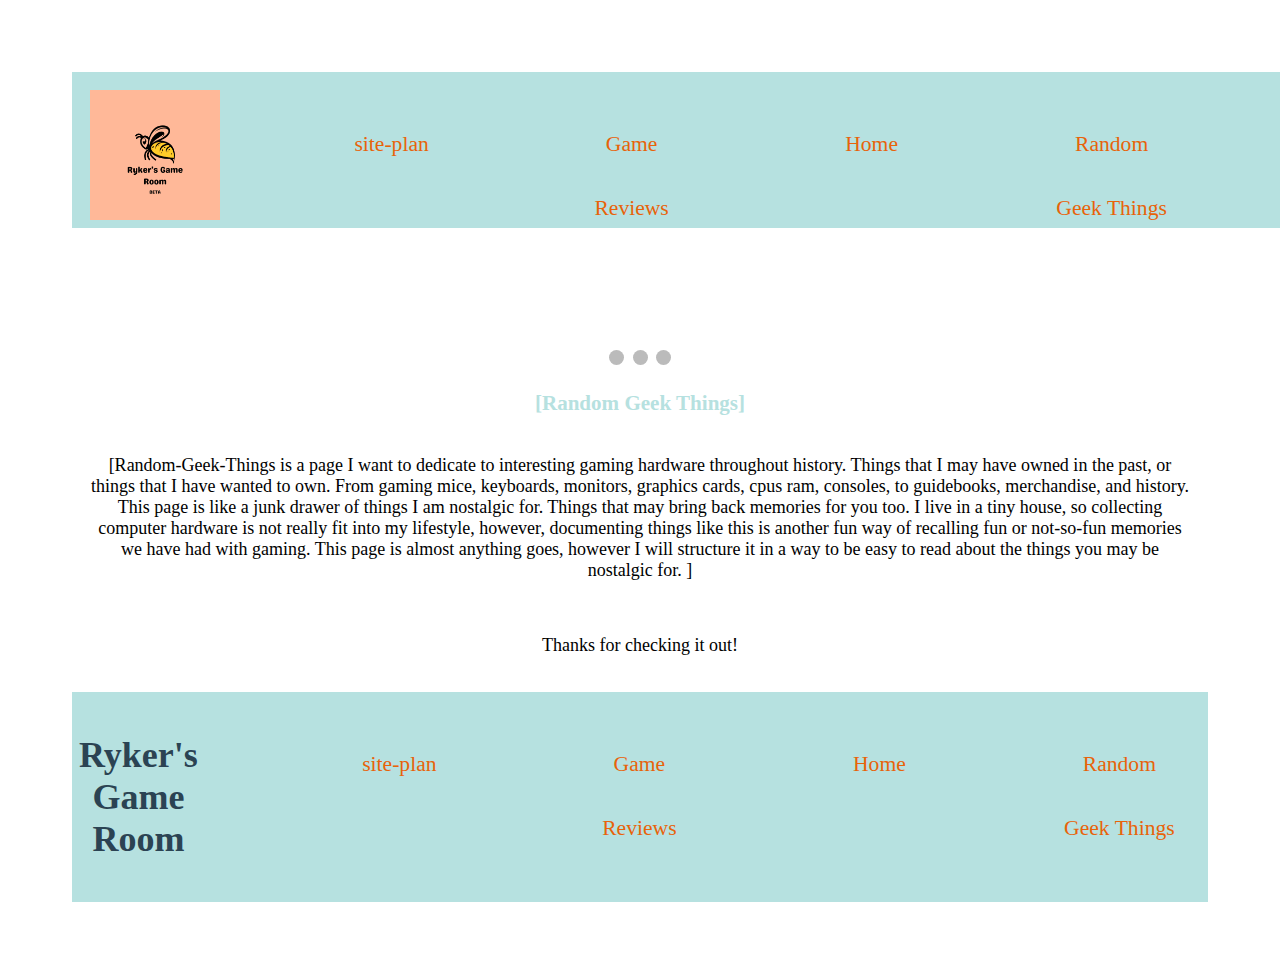
<file: pages/page_three.html>
<!DOCTYPE html>
<html lang="en">
  <head>
    <meta charset="UTF-8" />
    <title>Ryker's Game Room Page Three</title>
    <link
      type="text/css"
      rel="stylesheet"
      href="../styles/site_plan_third_page.css"
    />
  </head>

  <body>
    <div id="content">
      <header>
        <div class="header-grid">
          <div class="logo-container">
            <img class="logo" src="../images/rgr.png" alt="Logo image" />
        
          </div>
          <nav>
              <a href = "nav-link"><a href="site-plan.html">site-plan</a>
              <a href = "nav-link"><a href="../index.html">Game Reviews</a>
              <a href = "nav-link"><a href="page_two.html">Home</a></li>
              <a href = "nav-link"><a href="page_three.html">Random Geek Things</a>
          </nav>
        </div>
      </header>

  <div id="feedback">
    <script>
      let slideIndex = 1;
      showSlides(slideIndex);
      
      // Next/previous controls
      function plusSlides(n) {
        showSlides(slideIndex += n);
      }
      
      // Thumbnail image controls
      function currentSlide(n) {
        showSlides(slideIndex = n);
      }
      
      function showSlides(n) {
        let i;
        let slides = document.getElementsByClassName("mySlides");
        let dots = document.getElementsByClassName("dot");
        if (n > slides.length) {slideIndex = 1}
        if (n < 1) {slideIndex = slides.length}
        for (i = 0; i < slides.length; i++) {
          slides[i].style.display = "none";
        }
        for (i = 0; i < dots.length; i++) {
          dots[i].className = dots[i].className.replace(" active", "");
        }
        slides[slideIndex-1].style.display = "block";
        dots[slideIndex-1].className += " active";
      }
    </script>
  </div>

      <!-- Slideshow container -->
<div class="slideshow-container">

  <!-- Full-width images with number and caption text -->
  <div class="mySlides fade">
    <div class="numbertext">1 / 3</div>
    <img src="../images/nost.jpg" style="width:100%">
    <div class="text">Lots of us are nostalgic for tech and gaming that we had or have wanted throughout time, it can be fun to see the history of gaming tech.</div>
  </div>

  <div class="mySlides fade">
    <div class="numbertext">2 / 3</div>
    <img src="../images/retro_fork_knife.jpg" style="width:100%">
    <div class="text">I got my gaming started on a pc like this. Point and click adventure games and watching Samurai Jack are some of my fondest memories.</div>
  </div>

  <div class="mySlides fade">
    <div class="numbertext">3 / 3</div>
    <img src="../images/razer_boomerang.jpg" style="width:100%">
    <div class="text">The Razer Boomerang was one of the first gaming mice. It looks so unique. Modern day mouses are far superior. However, it just looks too cool!</div>
  </div>

  <!-- Next and previous buttons -->
  <a class="prev" onclick="plusSlides(-1)">&#10094;</a>
  <a class="next" onclick="plusSlides(1)">&#10095;</a>
</div>
<br>

<!-- The dots/circles -->
<div style="text-align:center">
  <span class="dot" onclick="currentSlide(1)"></span>
  <span class="dot" onclick="currentSlide(2)"></span>
  <span class="dot" onclick="currentSlide(3)"></span>
</div>

      

      <h3>[Random Geek Things]</h3>
      <p>
        [Random-Geek-Things is a page I want to dedicate to interesting gaming
        hardware throughout history. Things that I may have owned in the past,
        or things that I have wanted to own. From gaming mice, keyboards,
        monitors, graphics cards, cpus ram, consoles, to guidebooks,
        merchandise, and history. This page is like a junk drawer of things I am
        nostalgic for. Things that may bring back memories for you too. I live
        in a tiny house, so collecting computer hardware is not really fit into
        my lifestyle, however, documenting things like this is another fun way
        of recalling fun or not-so-fun memories we have had with gaming. This
        page is almost anything goes, however I will structure it in a way to be
        easy to read about the things you may be nostalgic for. ]
      </p>

  


      <p>Thanks for checking it out!</p>

      <div id="content">
        <footer>
            <div class="header-grid">
              </div>
              <h1>Ryker's Game Room</h1>
              <nav>
                <a href = "nav-link"><a href="site-plan.html">site-plan</a>
              <a href = "nav-link"><a href="../index.html">Game Reviews</a>
              <a href = "nav-link"><a href="page_two.html">Home</a></li>
              <a href = "nav-link"><a href="page_three.html">Random Geek Things</a>
              </nav>
      </footer>
      </div>

  </body>
</html>
</file>
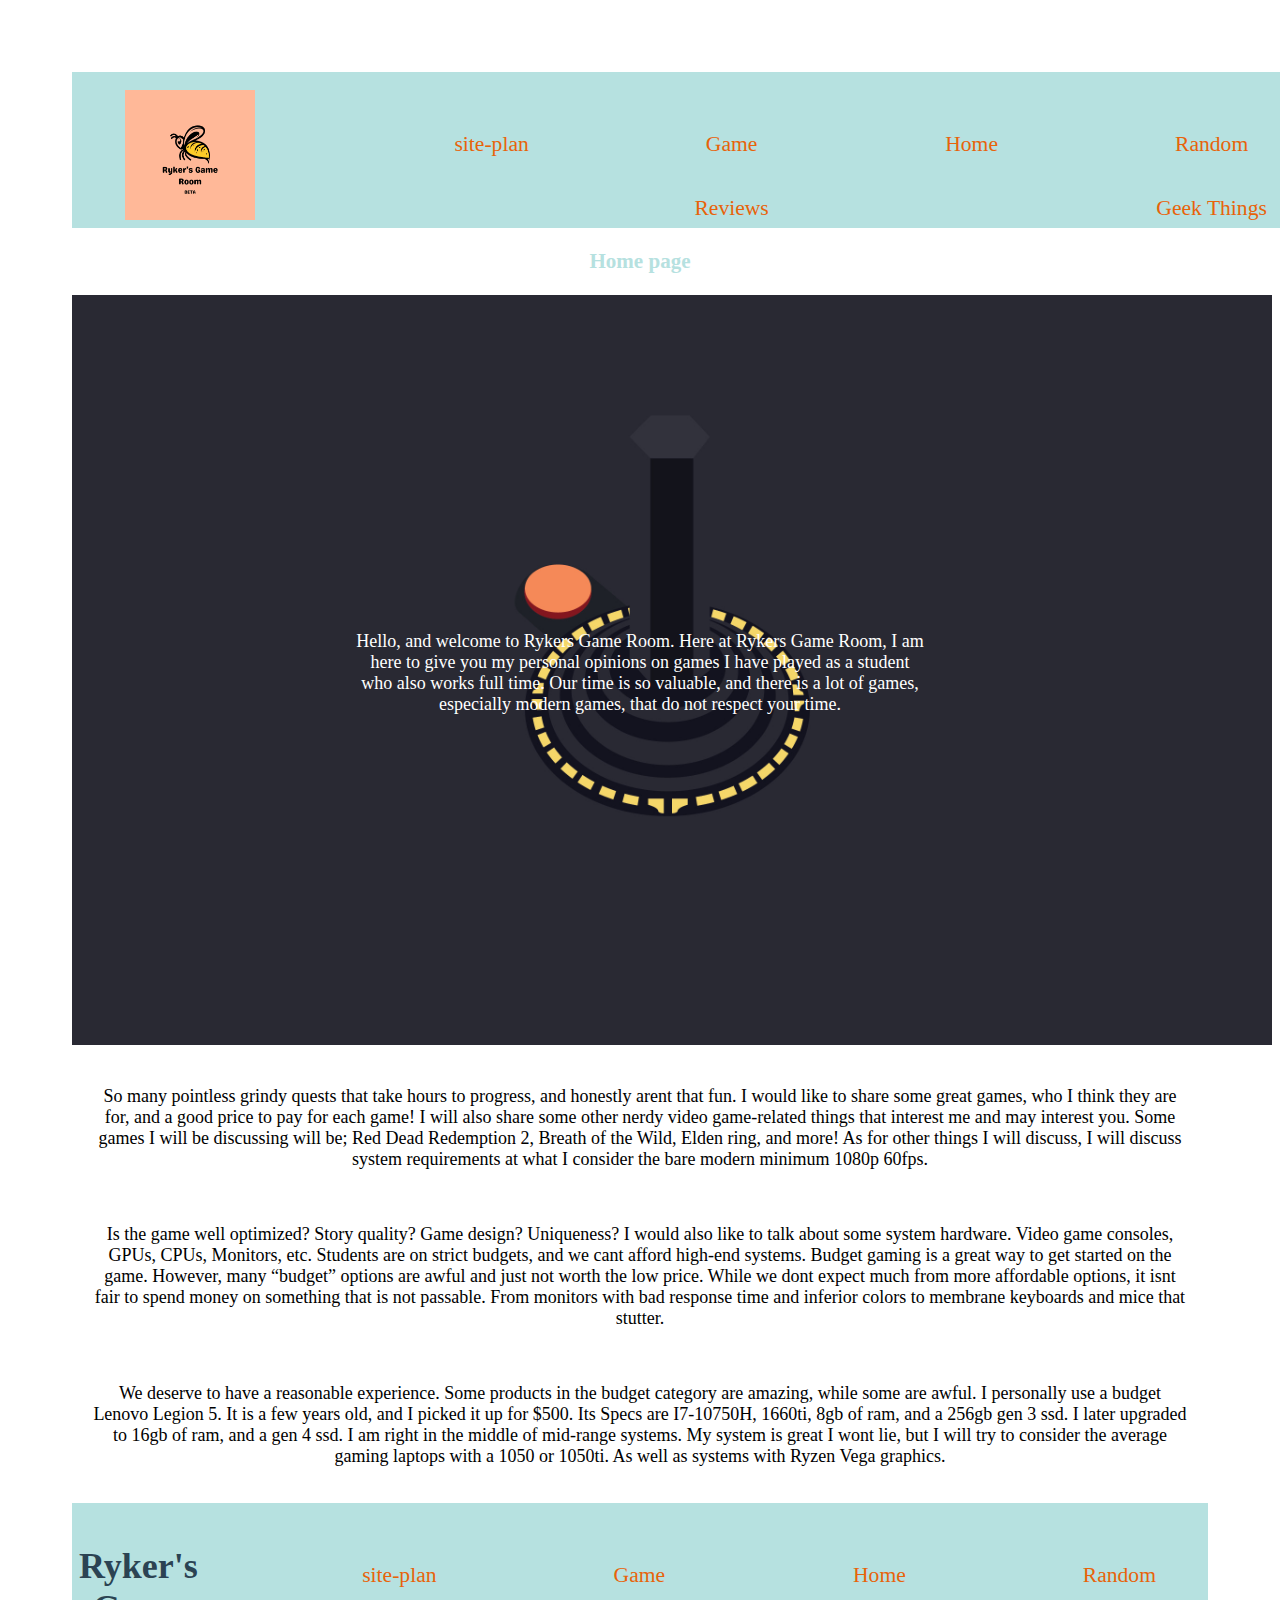
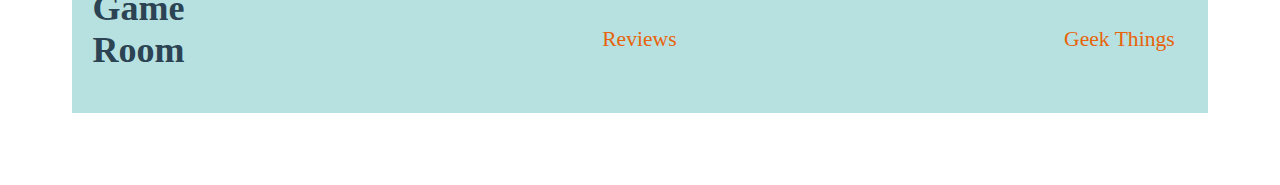
<file: pages/page_two.html>
<!DOCTYPE html>
<html lang="en">
  <head>
    <meta charset="UTF-8" />
    <title>Ryker's Game Room Page Two</title>
    <link
      type="text/css"
      rel="stylesheet"
      href="../styles/site_plan_second_page.css"
    />
  </head>

  <body>
    <div id="content">
      <header>
        <div class="header-grid">
          <div class="logo-container">
            <img class="logo" src="../images/rgr.png" alt="Logo image" />
        
          </div>
          <nav>
            <a href = "nav-link"><a href="site-plan.html">site-plan</a>
            <a href = "nav-link"><a href="../index.html">Game Reviews</a>
            <a href = "nav-link"><a href="page_two.html">Home</a></li>
            <a href = "nav-link"><a href="page_three.html">Random Geek Things</a>
          </nav>
        </div>
      </header>

      <h3>Home page</h3>

      <div class = "retro">
        <img src="../images/R.jpg" alt="Logo image" style="width: 1200px;"/>
        <div class = "centered">Hello, and welcome to Rykers Game Room. Here at Rykers Game Room, I am
          here to give you my personal opinions on games I have played as a
          student who also works full time. Our time is so valuable, and there is
          a lot of games, especially modern games, that do not respect your time.
          </div>
      </div>


      <p>
        So many pointless grindy quests that take hours to progress, and
          honestly arent that fun. I would like to share some great games, who I
          think they are for, and a good price to pay for each game! I will also
          share some other nerdy video game-related things that interest me and
          may interest you. Some games I will be discussing will be; Red Dead
          Redemption 2, Breath of the Wild, Elden ring, and more! As for other
          things I will discuss, I will discuss system requirements at what I
          consider the bare modern minimum 1080p 60fps.  
      </p>
      <p>Is the game well
        optimized? Story quality? Game design? Uniqueness? I would also like to
        talk about some system hardware. Video game consoles, GPUs, CPUs,
        Monitors, etc. Students are on strict budgets, and we cant afford
        high-end systems. Budget gaming is a great way to get started on the
        game. However, many “budget” options are awful and just not worth the
        low price. While we dont expect much from more affordable options, it
        isnt fair to spend money on something that is not passable. From
        monitors with bad response time and inferior colors to membrane
        keyboards and mice that stutter.</p>
      <p>We deserve to have a reasonable
        experience. Some products in the budget category are amazing, while some
        are awful. I personally use a budget Lenovo Legion 5. It is a few years
        old, and I picked it up for $500. Its Specs are I7-10750H, 1660ti, 8gb
        of ram, and a 256gb gen 3 ssd. I later upgraded to 16gb of ram, and a
        gen 4 ssd. I am right in the middle of mid-range systems. My system is
        great I wont lie, but I will try to consider the average gaming laptops
        with a 1050 or 1050ti. As well as systems with Ryzen Vega graphics.</p>


        <div id="content">
          <footer>
              <div class="header-grid">
                </div>
                <h1>Ryker's Game Room</h1>
                <nav>
                  <a href = "nav-link"><a href="site-plan.html">site-plan</a>
                  <a href = "nav-link"><a href="../index.html">Game Reviews</a>
                  <a href = "nav-link"><a href="page_two.html">Home</a></li>
                  <a href = "nav-link"><a href="page_three.html">Random Geek Things</a>
                </nav>
        </footer>
    </div>
  </body>
</html>
</file>
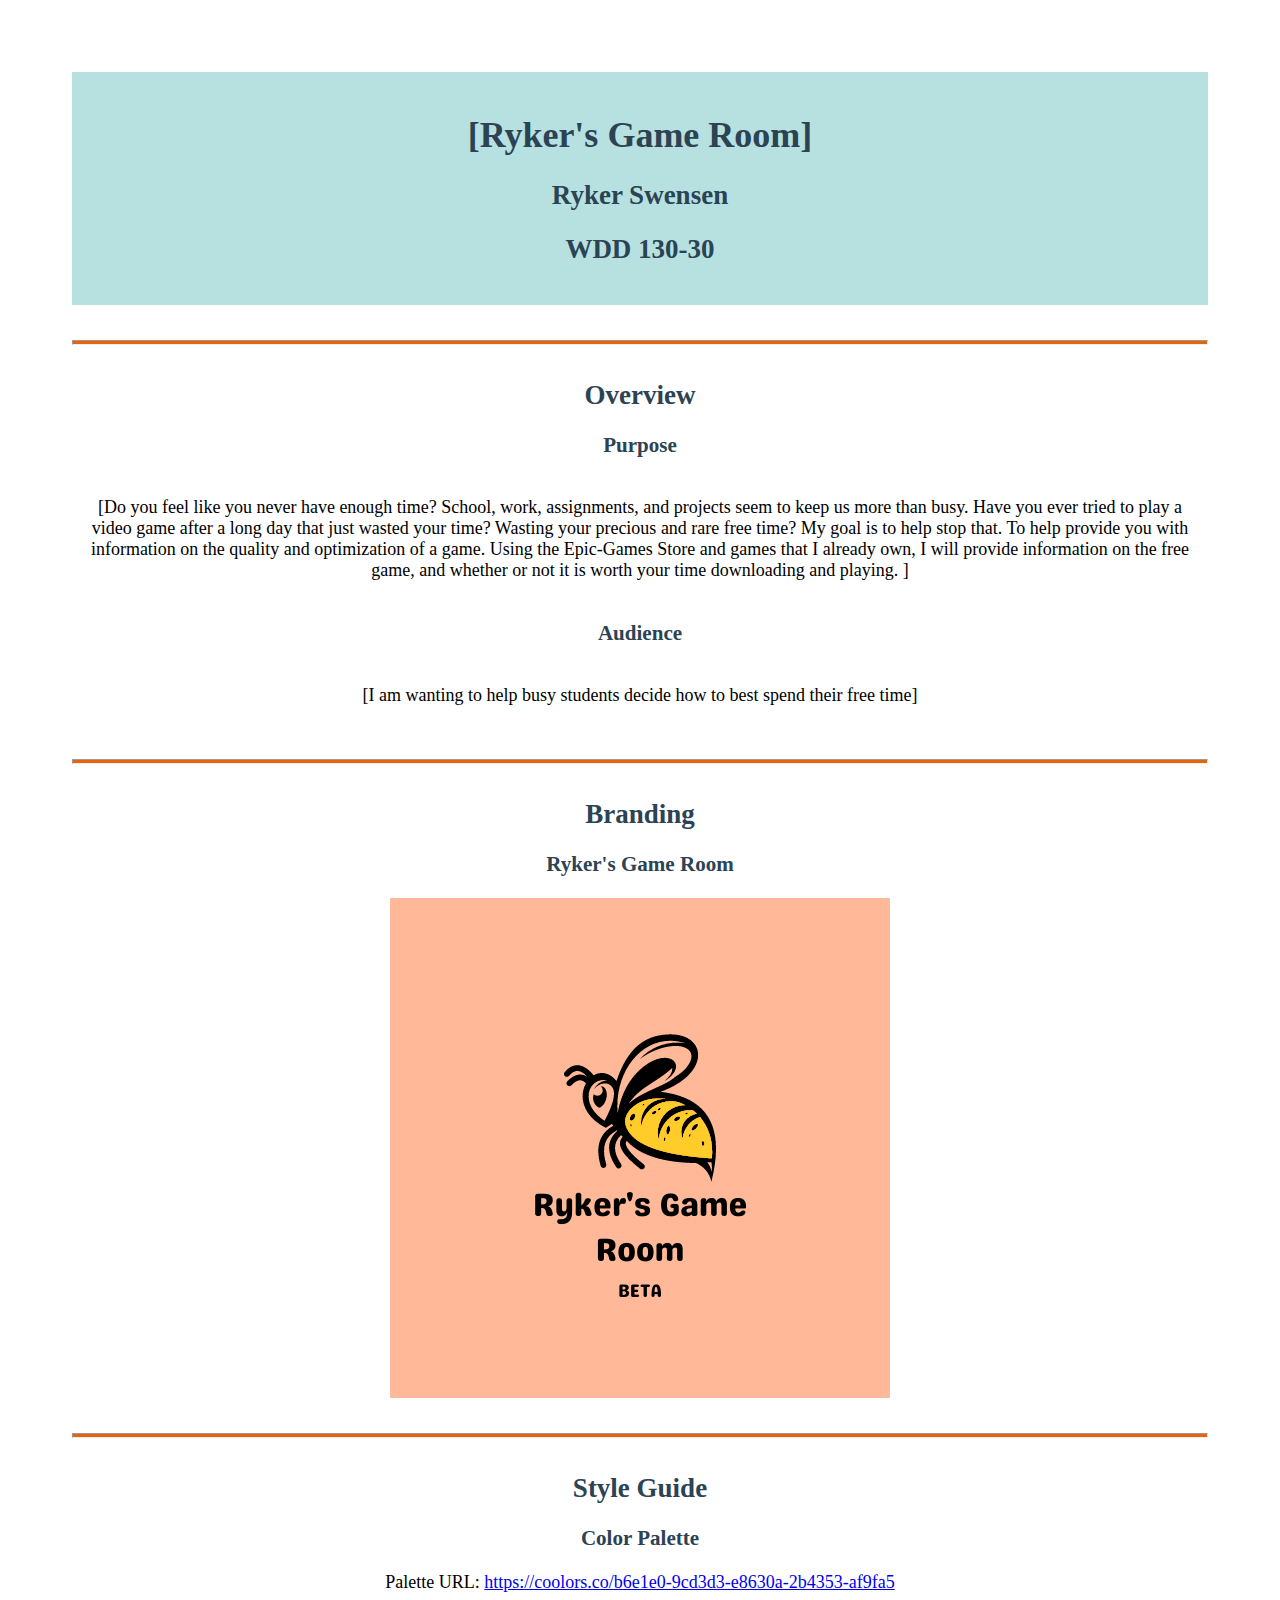
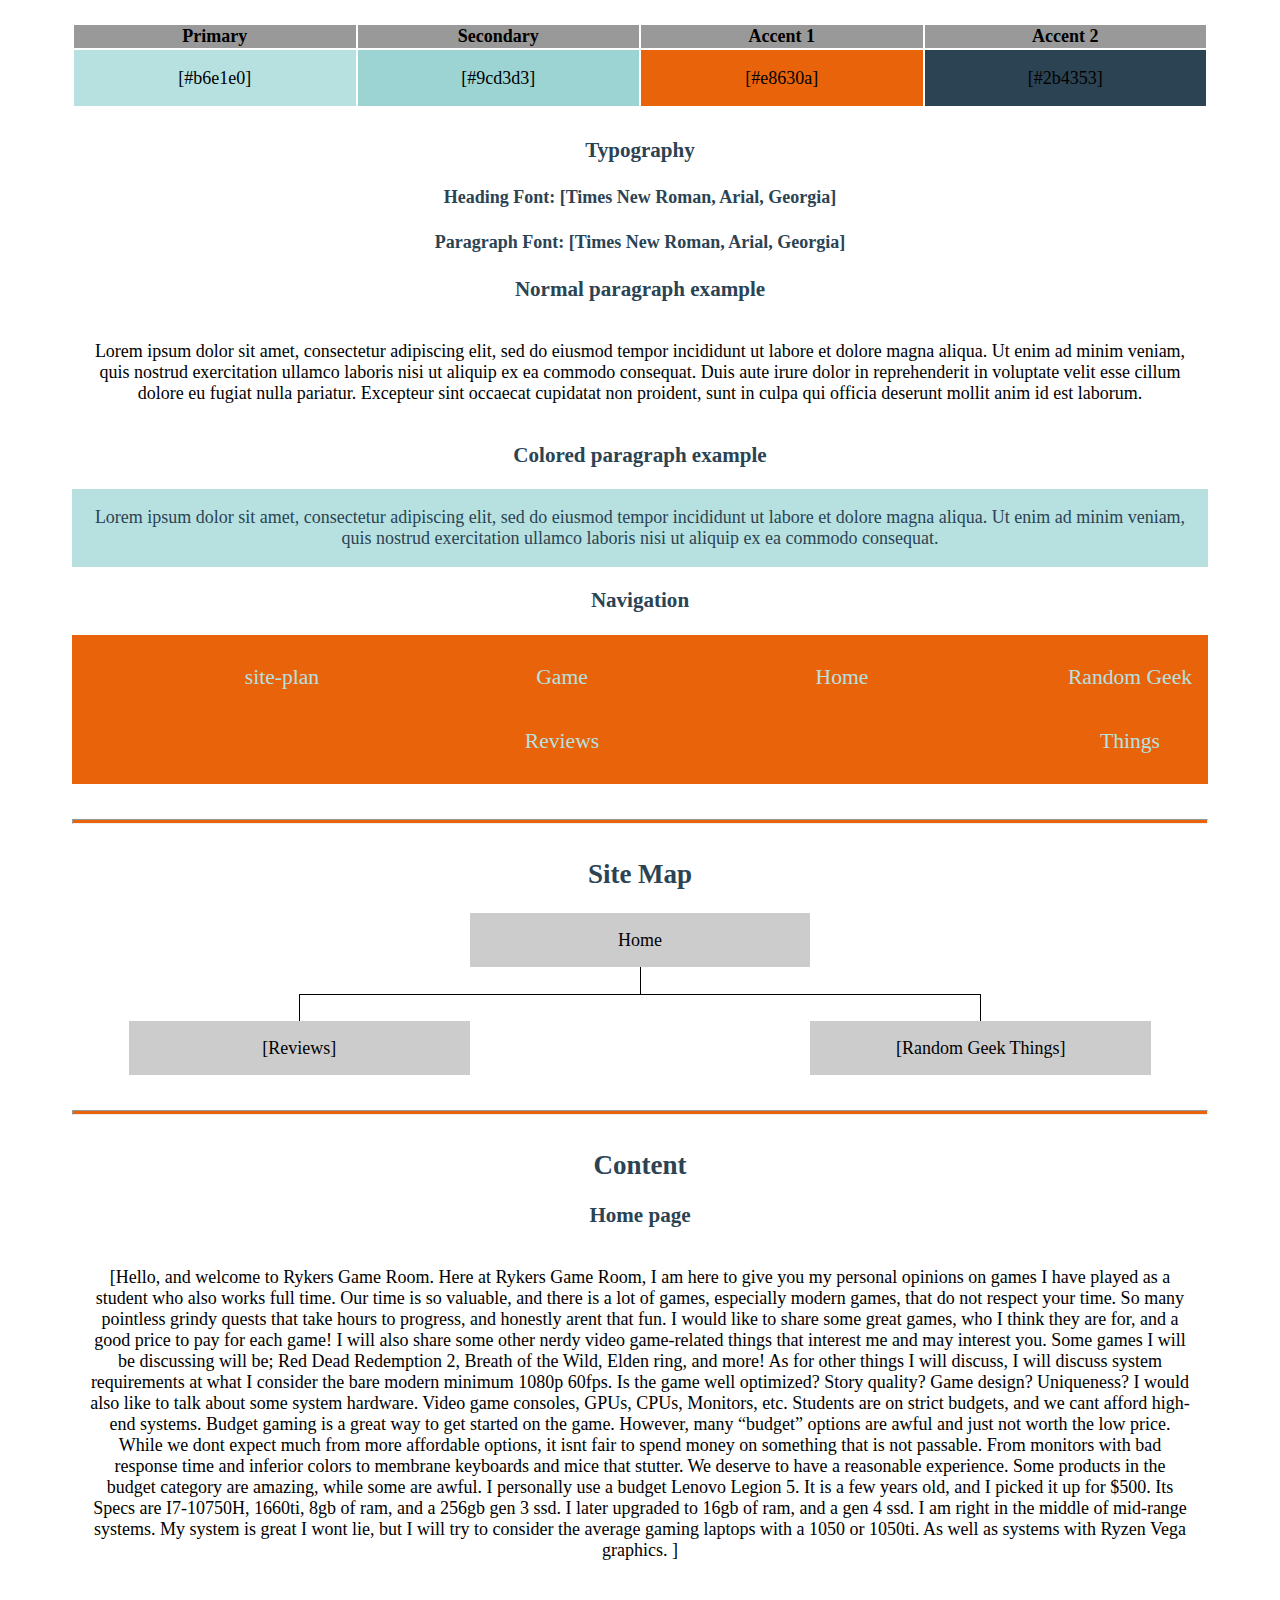
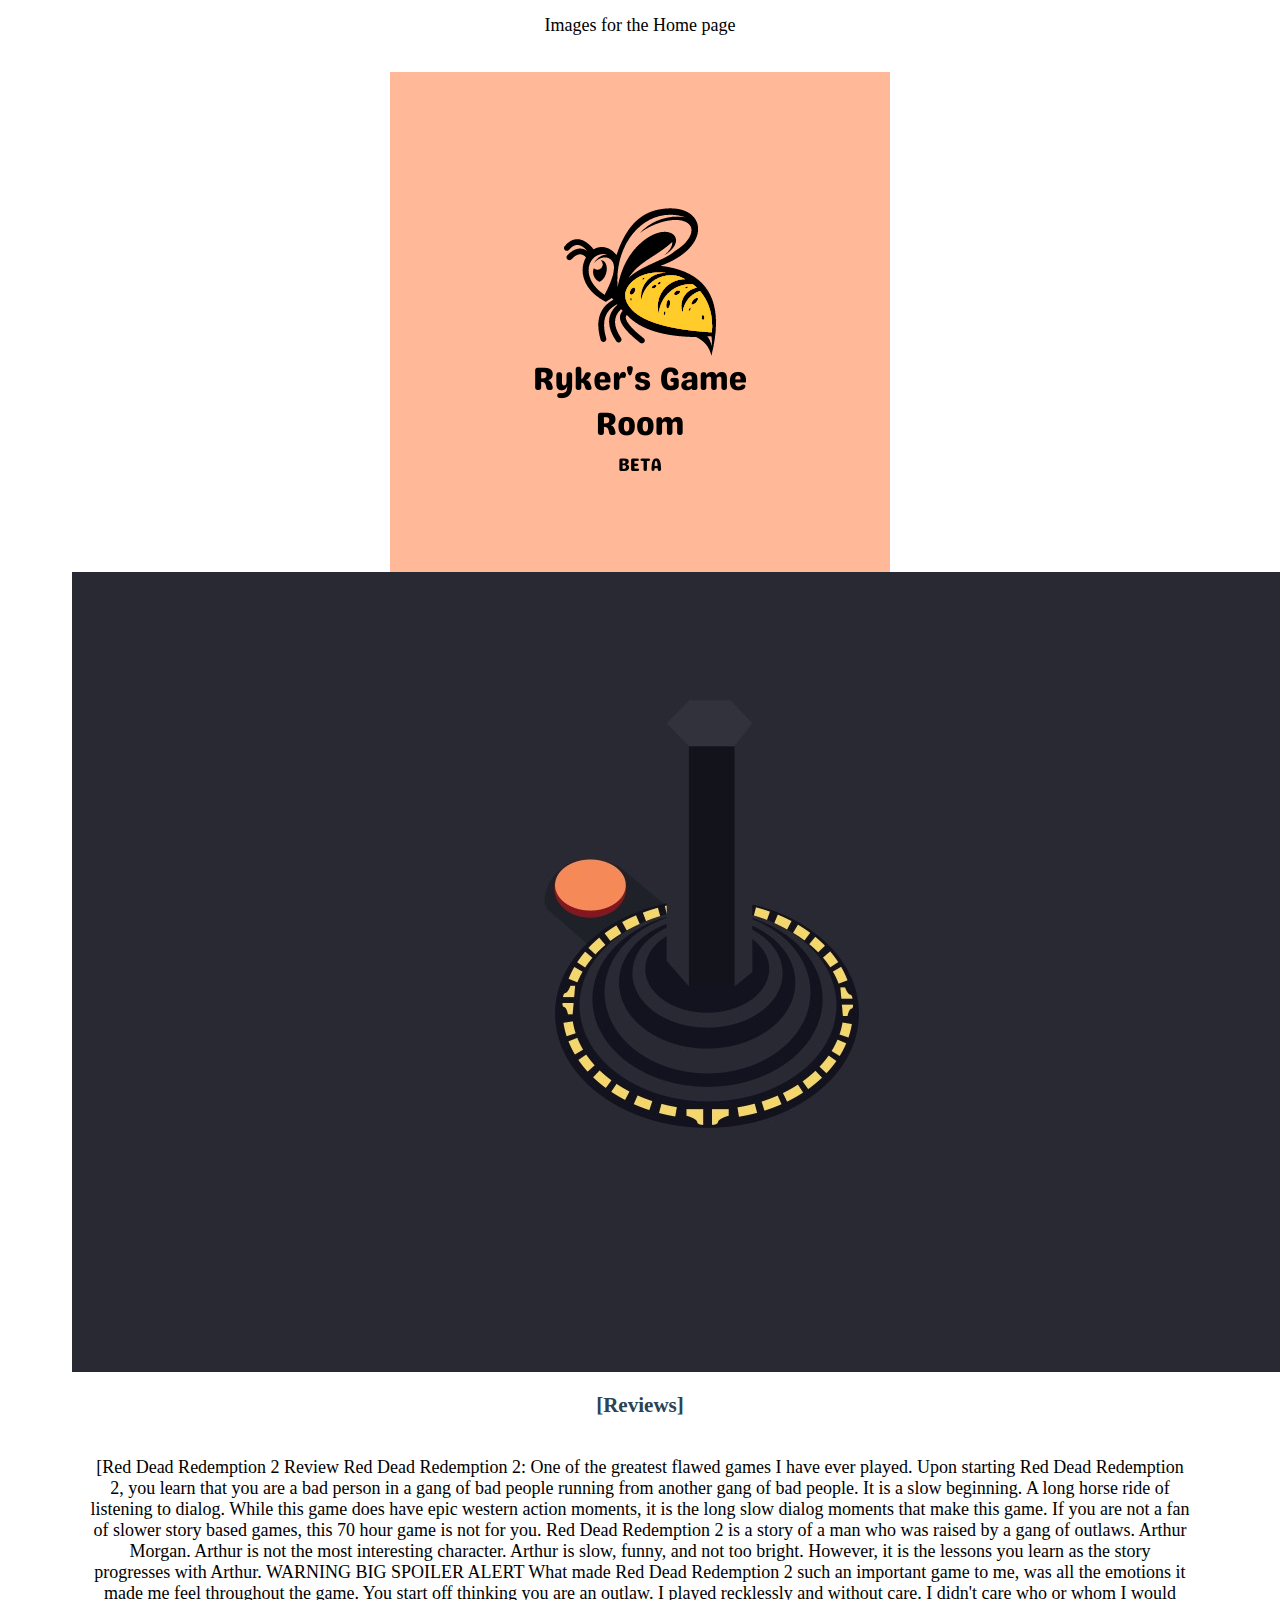
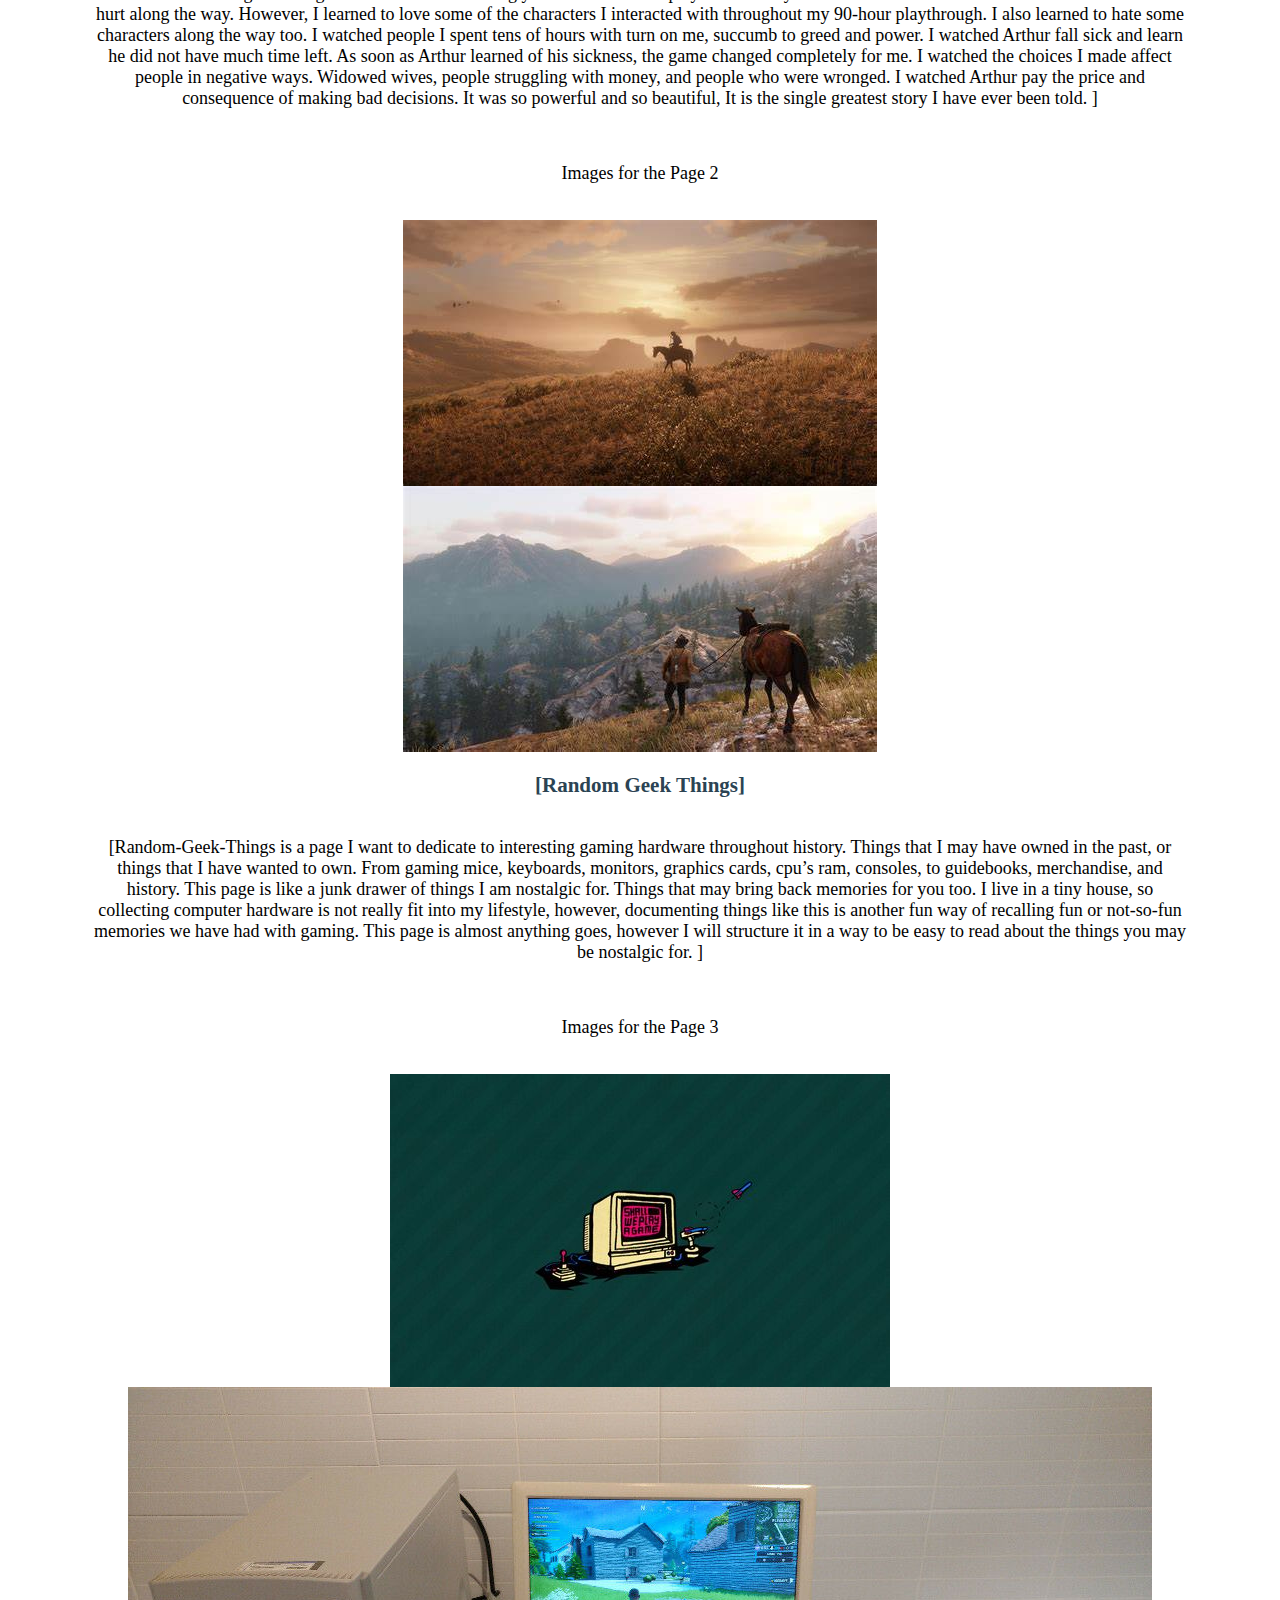
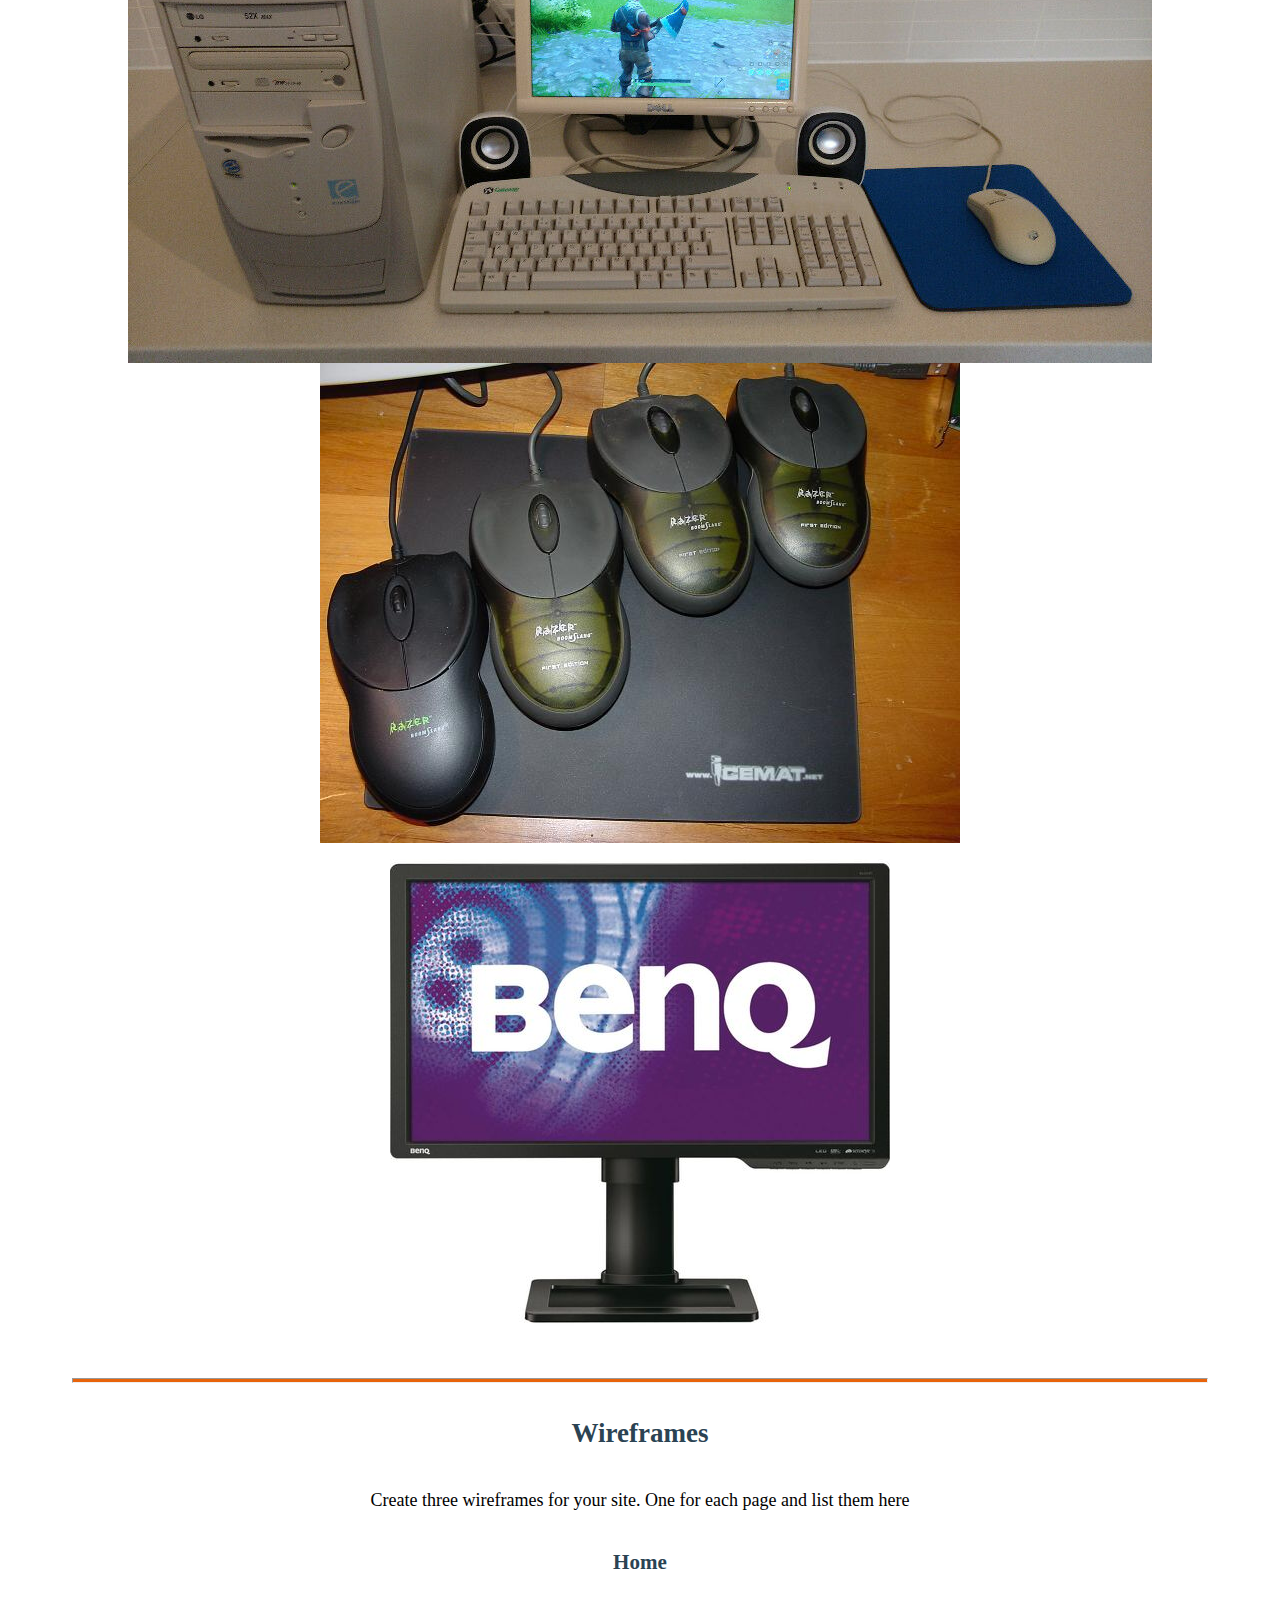
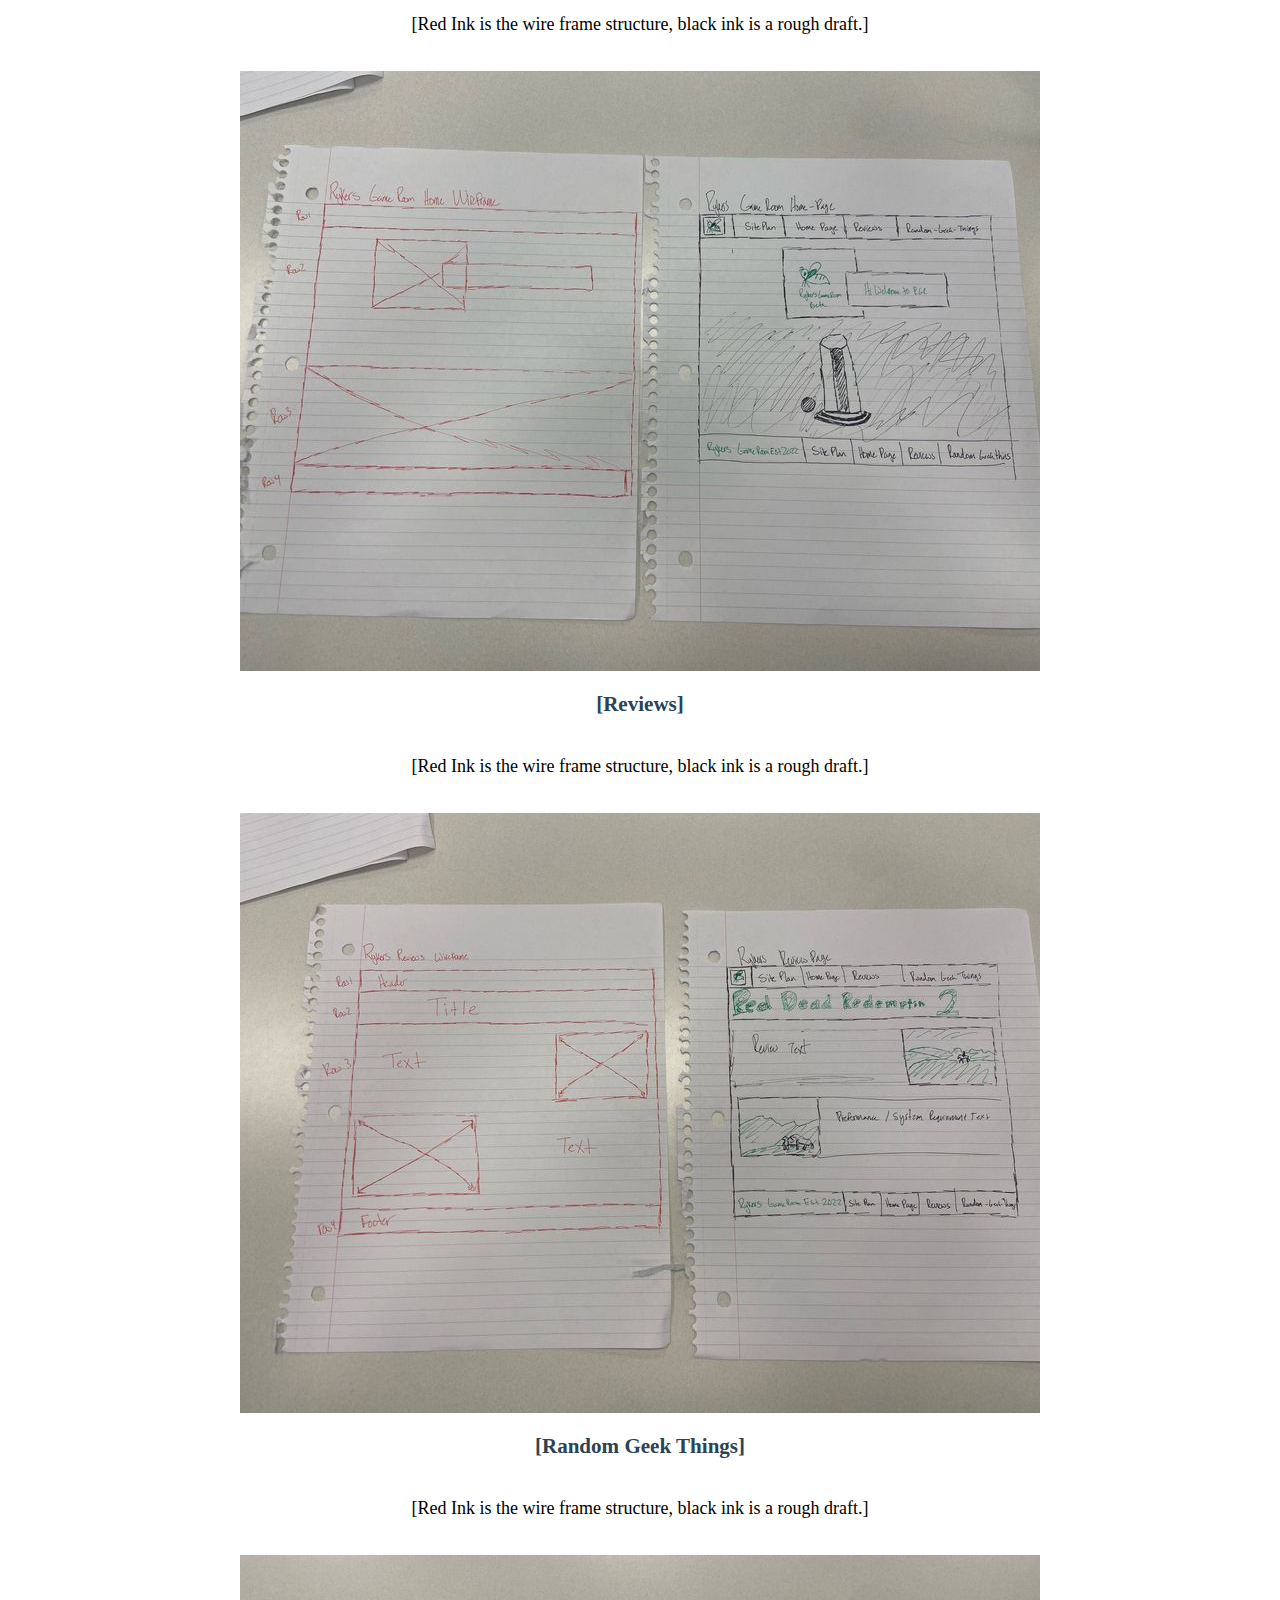
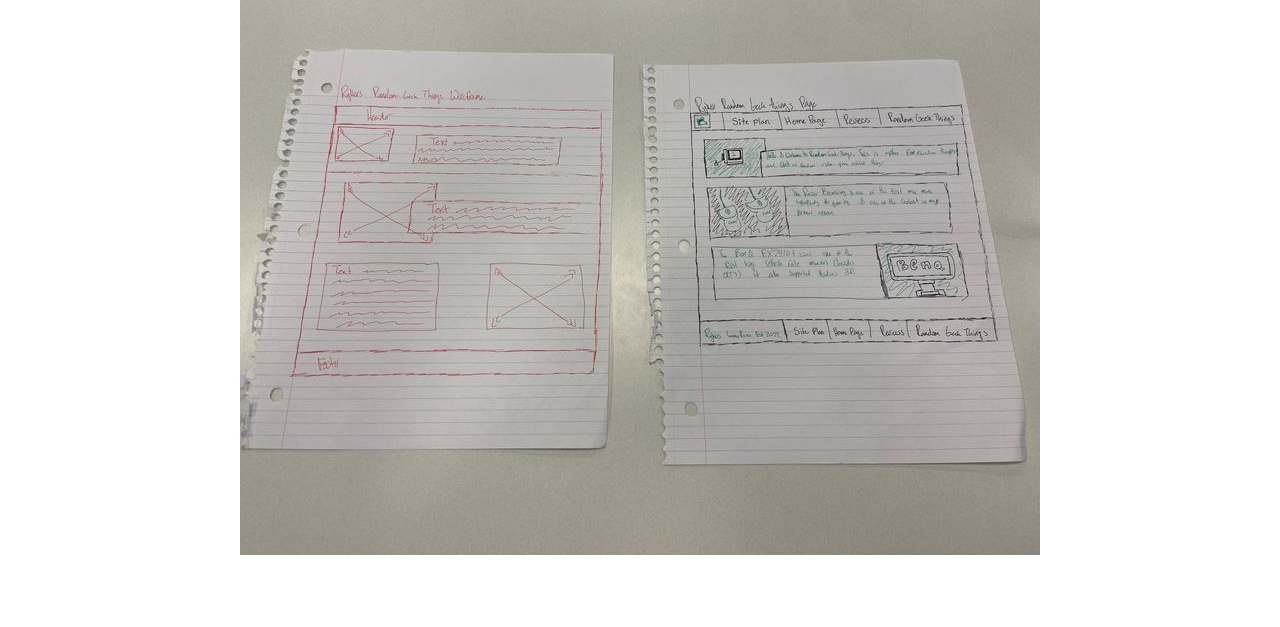
<file: pages/site-plan.html>
<!DOCTYPE html>
<html lang="en-us">
  <head>
    <meta charset="utf-8" />
    <title>Ryker's Game Room</title>
    <link type="text/css" rel="stylesheet" href="../styles/site-plan.css" />
  </head>

  <body>
    <header>
      <h1>[Ryker's Game Room]</h1>
      <h2>Ryker Swensen</h2>
      <h2>WDD 130-30</h2>
      <!-- In the header above, add the name or your site, your name and class number. For example if you are in section 3 you would put WDD 130.03 -->
    </header>
    <main>
      <hr />
      <h2>Overview</h2>
      <h3>Purpose</h3>
      <p>
        [Do you feel like you never have enough time? School, work, assignments,
        and projects seem to keep us more than busy. Have you ever tried to play
        a video game after a long day that just wasted your time? Wasting your
        precious and rare free time? My goal is to help stop that. To help
        provide you with information on the quality and optimization of a game.
        Using the Epic-Games Store and games that I already own, I will provide
        information on the free game, and whether or not it is worth your time
        downloading and playing. ]
      </p>

      <!-- change this -->

      <h3>Audience</h3>
      <p>
        [I am wanting to help busy students decide how to best spend their free
        time]
      </p>
      <!-- change this -->

      <hr />
      <h2>Branding</h2>
      <h3>Ryker's Game Room</h3>
      <!-- Replace this with some sort of logo for your site.  A logo can be as simple as the name of your site in a nice font :) -->
      <img src="../images/rgr.png" alt="Logo image" />
      <hr />
      <h2>Style Guide</h2>

      <h3>Color Palette</h3>
      <!--  The colors you choose for a website are one of the most important decisions you will make. Follow the instructions on the activity in iLearn then return and replace the color codes below with the hex color codes (the 6 digit numbers that show at the bottom of each color) for the colors you have chosen below.  You should have at least 2 colors but do not have to fill in all 4 if you do not need them.  -->

      <!-- Copy and paste the URL to your finished palette below Make sure to paste it into both spots -->
      Palette URL:
      <a
        href="https://coolors.co/b6e1e0-9cd3d3-e8630a-2b4353-af9fa5"
        target="_blank"
        >https://coolors.co/b6e1e0-9cd3d3-e8630a-2b4353-af9fa5</a
      >

      <table class="colors">
        <tr>
          <th>Primary</th>
          <th>Secondary</th>
          <th>Accent 1</th>
          <th>Accent 2</th>
        </tr>
        <!-- Replace the numbers in the boxes below with your hex color codes. Then switch to the site-plan.css file and change your colors there as well. -->
        <tr>
          <td class="primary">[#b6e1e0]</td>
          <td class="secondary">[#9cd3d3]</td>
          <td class="accent1">[#e8630a]</td>
          <td class="accent2">[#2b4353]</td>
        </tr>
      </table>

      <h3>Typography</h3>
      <!-- Choose a font for your paragraphs (body copy) and headlines. What font(s) have you chosen? Why did you choose what you did?  Make sure to review the list of web safe fonts at W3Schools.org as a starting point.  Think also about which of your colors above you might use for background and font colors. -->

      <h4>
        Heading Font: [Times New Roman, Arial, Georgia]
        <!-- change this -->
      </h4>
      <h4>
        Paragraph Font: [Times New Roman, Arial, Georgia]
        <!-- change this -->
      </h4>
      <h3>Normal paragraph example</h3>
      <p>
        Lorem ipsum dolor sit amet, consectetur adipiscing elit, sed do eiusmod
        tempor incididunt ut labore et dolore magna aliqua. Ut enim ad minim
        veniam, quis nostrud exercitation ullamco laboris nisi ut aliquip ex ea
        commodo consequat. Duis aute irure dolor in reprehenderit in voluptate
        velit esse cillum dolore eu fugiat nulla pariatur. Excepteur sint
        occaecat cupidatat non proident, sunt in culpa qui officia deserunt
        mollit anim id est laborum.
      </p>
      <h3>Colored paragraph example</h3>
      <p class="colored">
        Lorem ipsum dolor sit amet, consectetur adipiscing elit, sed do eiusmod
        tempor incididunt ut labore et dolore magna aliqua. Ut enim ad minim
        veniam, quis nostrud exercitation ullamco laboris nisi ut aliquip ex ea
        commodo consequat.
      </p>

      <h3>Navigation</h3>
      <!-- Think about how you want your navigation bar to look. In the site-plan.css file change the colors to your colors to get the look you desire. -->
      <nav>
        <a href = "nav-link"><a href="site-plan.html">site-plan</a>
        <a href = "nav-link"><a href="../index.html">Game Reviews</a>
        <a href = "nav-link"><a href="page_two.html">Home</a></li>
        <a href = "nav-link"><a href="page_three.html">Random Geek Things</a>
      </nav>
      <hr />
      <h2>Site Map</h2>
      <div class="sitemap">
        <div class="sm-home">Home</div>
        <div class="sm-page2">
          [Reviews]
          <!-- change this -->
        </div>
        <div class="sm-page3">
          [Random Geek Things]
          <!-- change this -->
        </div>

        <div class="top">&nbsp;</div>
        <div class="left">&nbsp;</div>
        <div class="right">&nbsp;</div>
      </div>

      <hr />
      <h2>Content</h2>
      <h3>Home page</h3>
      <p>
        [Hello, and welcome to Rykers Game Room. Here at Rykers Game Room, I am
        here to give you my personal opinions on games I have played as a
        student who also works full time. Our time is so valuable, and there is
        a lot of games, especially modern games, that do not respect your time.
        So many pointless grindy quests that take hours to progress, and
        honestly arent that fun. I would like to share some great games, who I
        think they are for, and a good price to pay for each game! I will also
        share some other nerdy video game-related things that interest me and
        may interest you. Some games I will be discussing will be; Red Dead
        Redemption 2, Breath of the Wild, Elden ring, and more! As for other
        things I will discuss, I will discuss system requirements at what I
        consider the bare modern minimum 1080p 60fps. Is the game well
        optimized? Story quality? Game design? Uniqueness? I would also like to
        talk about some system hardware. Video game consoles, GPUs, CPUs,
        Monitors, etc. Students are on strict budgets, and we cant afford
        high-end systems. Budget gaming is a great way to get started on the
        game. However, many “budget” options are awful and just not worth the
        low price. While we dont expect much from more affordable options, it
        isnt fair to spend money on something that is not passable. From
        monitors with bad response time and inferior colors to membrane
        keyboards and mice that stutter. We deserve to have a reasonable
        experience. Some products in the budget category are amazing, while some
        are awful. I personally use a budget Lenovo Legion 5. It is a few years
        old, and I picked it up for $500. Its Specs are I7-10750H, 1660ti, 8gb
        of ram, and a 256gb gen 3 ssd. I later upgraded to 16gb of ram, and a
        gen 4 ssd. I am right in the middle of mid-range systems. My system is
        great I wont lie, but I will try to consider the average gaming laptops
        with a 1050 or 1050ti. As well as systems with Ryzen Vega graphics. ]
      </p>
      <p>Images for the Home page</p>
      <img src="../images/rgr.png" alt="Logo image" />
      <img src="../images/resized-image-Promo.jpeg" alt="Retro" />

      <h3>[Reviews]</h3>
      <p>
        [Red Dead Redemption 2 Review Red Dead Redemption 2: One of the greatest
        flawed games I have ever played. Upon starting Red Dead Redemption 2,
        you learn that you are a bad person in a gang of bad people running from
        another gang of bad people. It is a slow beginning. A long horse ride of
        listening to dialog. While this game does have epic western action
        moments, it is the long slow dialog moments that make this game. If you
        are not a fan of slower story based games, this 70 hour game is not for
        you. Red Dead Redemption 2 is a story of a man who was raised by a gang
        of outlaws. Arthur Morgan. Arthur is not the most interesting character.
        Arthur is slow, funny, and not too bright. However, it is the lessons
        you learn as the story progresses with Arthur. WARNING BIG SPOILER ALERT
        What made Red Dead Redemption 2 such an important game to me, was all
        the emotions it made me feel throughout the game. You start off thinking
        you are an outlaw. I played recklessly and without care. I didn't care
        who or whom I would hurt along the way. However, I learned to love some
        of the characters I interacted with throughout my 90-hour playthrough. I
        also learned to hate some characters along the way too. I watched people
        I spent tens of hours with turn on me, succumb to greed and power. I
        watched Arthur fall sick and learn he did not have much time left. As
        soon as Arthur learned of his sickness, the game changed completely for
        me. I watched the choices I made affect people in negative ways. Widowed
        wives, people struggling with money, and people who were wronged. I
        watched Arthur pay the price and consequence of making bad decisions. It
        was so powerful and so beautiful, It is the single greatest story I have
        ever been told. ]
      </p>
      <p>Images for the Page 2</p>
      <img src="../images/oip.jpg" />
      <img src="../images/hah.jpg" alt="mtn" />

      <h3>[Random Geek Things]</h3>
      <p>
        [Random-Geek-Things is a page I want to dedicate to interesting gaming
        hardware throughout history. Things that I may have owned in the past,
        or things that I have wanted to own. From gaming mice, keyboards,
        monitors, graphics cards, cpu’s ram, consoles, to guidebooks,
        merchandise, and history. This page is like a junk drawer of things I am
        nostalgic for. Things that may bring back memories for you too. I live
        in a tiny house, so collecting computer hardware is not really fit into
        my lifestyle, however, documenting things like this is another fun way
        of recalling fun or not-so-fun memories we have had with gaming. This
        page is almost anything goes, however I will structure it in a way to be
        easy to read about the things you may be nostalgic for. ]
      </p>
      <p>Images for the Page 3</p>
      <img src="../images/nost.jpg" alt="retro stuff" />
      <img src="../images/retro_fork_knife.jpg" alt="retro pc fork knife" />
      <img src="../images/razer_boomerang.jpg" alt="razer boomerang mice" />
      <img src="../images/benq.jpg" alt="benq xl2410t" />

      <hr />
      <h2>Wireframes</h2>
      <p>
        Create three wireframes for your site. One for each page and list them
        here
      </p>

      <h3>Home</h3>
      <p>[Red Ink is the wire frame structure, black ink is a rough draft.]</p>
      <img src="../images/random_wire_frame.jpg" alt="home page wireframe" />

      <h3>[Reviews]</h3>
      <p>[Red Ink is the wire frame structure, black ink is a rough draft.]</p>
      <img src="../images/reviews_wire_frame.jpg" alt="review wireframe" />

      <h3>[Random Geek Things]</h3>
      <p>[Red Ink is the wire frame structure, black ink is a rough draft.]</p>
      <img
        src="../images/home_wire_frame.jpg"
        alt="Random-Geek-Things wireframe"
      />
    </main>
  </body>
</html>
</file>
<file: styles/site_plan_first_page.css>
:root {
  --primary-color: #b6e1e0;
  --secondary-color: #9cd3d3;
  --accent1-color: #e8630a;
  --accent2-color: #2b4353;
  --heading-font: "Times New Roman", Arial, Georgia;
  --paragraph-font: "Times New Roman", Arial, Georgia;
  --headline-color-on-white: #b6e1e0; /* headlines on a white background */
  --headline-color-on-color: #2b4353; /* headlines on a colored background */
  --paragraph-color-on-white: ##b6e1e0; /* paragraph text on a white background */
  --paragraph-color-on-color: #2b4353; /* paragraph text on a colored background */
  --paragraph-background-color: #b6e1e0;
  --nav-link-color: #b6e1e0;
  --nav-background-color: #e8630a;
  --nav-hover-link-color: #2b4353;
  --nav-hover-background-color: #b6e1e0;
}

body {
  max-width: 1200px;
  margin: 0 auto;
  padding: 4em;
  font-size: 18px;
  text-align: center;
}

.header-grid {
  display: grid;
  grid-template-columns: 1fr 1fr 1fr 1fr 1fr 1fr;
  grid-template-rows: 1fr;
}

.logo-container {
  grid-column: 1;
  grid-row: 1;
  display: block;
  margin: 0 auto;
  height: 100px;
  width: 100px;
  float: left;
}

.logo {
  width: 130px;
}

h1,
h2,
h3,
h4,
h5,
h6 {
  font-family: var(--heading-font);
  color: var(--headline-color-on-color);
}
h2 {
  text-align: center;
}
hr {
  height: 3px;
  margin: 35px 0;
  background: var(--accent1-color);
}
header {
  width: 1200px;
  padding: 1em;
  color: #e8630a;
  background-color: var(--paragraph-background-color);
  grid-template-columns: 1fr 1fr 1fr 1fr 1fr;
  grid-template-rows: 1fr;
  justify-content: space-evenly;
  height: 120px;
}

nav {
  display: grid;
  grid-template-columns: 1fr 1fr 1fr 1fr 1fr 1fr 1fr 1fr;
  justify-content: space-evenly;
  padding: 1em;
}

header > h1,
header > h2 {
  color: var(--headline-color-on-color);
}

.main-img {
  width: 600px;
  grid-row: 1/2;
  grid-column: 6/8;
}
#part-one {
  grid-row: 1/2;
  grid-column: 1/6;
}

.second-img {
  grid-row: 1/2;
  grid-column: 1/2;
}

#part-two {
  grid-row: 1/2;
  grid-column: 3;
}

.main {
  display: grid;
  grid-template-columns: 1fr 1fr 1fr 1fr 1fr 1fr 1fr 1fr;
  grid-auto-rows: 1fr 1fr 1fr 1fr;
  padding: 50px;
}

.two {
  display: grid;
  justify-content: space-evenly;
  grid-template-columns: 1fr 1fr 1fr;
  grid-template-rows: 1fr;
  padding: 50px;
}

p {
  font-family: var(--paragraph-font);
  color: var(--paragraph-color);
  padding: 1em;
}

.colors {
  width: 100%;
  min-width: 350px;
  margin: 30px auto;
  text-align: center;
}
.colors th {
  background-color: #999;
}
.colors td {
  width: 25%;
  height: 3em;
}

.primary {
  background-color: var(--primary-color);
}
.secondary {
  background-color: var(--secondary-color);
}
.accent1 {
  background-color: var(--accent1-color);
}
.accent2 {
  background-color: var(--accent2-color);
}

p.colored {
  background-color: var(--paragraph-background-color);
  color: var(--paragraph-color-on-color);
}

nav {
  color: #e8630a;
  line-height: 3em;
  text-align: center;
  font-size: 1.2em;
}
nav {
  list-style-type: none;
}
nav a {
  color: #e8630a;
  padding: 0;
  min-width: 120px;
  text-decoration: none;
}

nav a:hover {
  color: #2b4353;
}

.sitemap {
  display: grid;
  justify-content: center;

  grid-template-columns: repeat(6, 15%);
  grid-template-rows: 3em 1.5em 1.5em 3em;
  grid-template-areas:
    ". . home home . ."
    ". . . top . ."
    ". left left right right ."
    "page2 page2 . . page3 page3";
}
.sitemap > div {
  text-align: center;
}
.sm-home {
  grid-area: home;
  background-color: #ccc;
  line-height: 3em;
}
.sm-page2 {
  grid-area: page2;
  background-color: #ccc;
  line-height: 3em;
}
.sm-page3 {
  grid-area: page3;
  background-color: #ccc;
  line-height: 3em;
}

.top {
  grid-area: top;
  border-left: 1px solid;
}

.left {
  grid-area: left;
  border-top: 1px solid;
  border-left: 1px solid;
}

.right {
  grid-area: right;
  border-top: 1px solid;
  border-right: 1px solid;
}

footer {
  display: grid;
  grid-template-columns: 1fr 1fr 1fr 1fr 1fr;
  grid-template-rows: 1fr;
  padding: 1em;
  justify-content: center;
  color: var(--paragraph-color-on-color);
  background-color: var(--paragraph-background-color);
}
footer > h1,
footer > h2 {
  color: var(--headline-color-on-color);
}

.logo-container {
  grid-template-columns: 1fr 1fr 1fr 1fr 1fr;
  grid-template-rows: 1fr;
}
</file>
<file: styles/site_plan_third_page.css>
:root {
  --primary-color: #b6e1e0;
  --secondary-color: #9cd3d3;
  --accent1-color: #e8630a;
  --accent2-color: #2b4353;
  --heading-font: "Times New Roman", Arial, Georgia;
  --paragraph-font: "Times New Roman", Arial, Georgia;
  --headline-color-on-white: #b6e1e0; /* headlines on a white background */
  --headline-color-on-color: #2b4353; /* headlines on a colored background */
  --paragraph-color-on-white: ##b6e1e0; /* paragraph text on a white background */
  --paragraph-color-on-color: #2b4353; /* paragraph text on a colored background */
  --paragraph-background-color: #b6e1e0;
  --nav-link-color: #b6e1e0;
  --nav-background-color: #e8630a;
  --nav-hover-link-color: #2b4353;
  --nav-hover-background-color: #b6e1e0;
}

/* Slideshow container */
.slideshow-container {
  max-width: 1200px;
  position: relative;
  margin-top: 100px;
}

/* Hide the images by default */
.mySlides {
  display: none;
}

/* Next & previous buttons */
.prev,
.next {
  cursor: pointer;
  position: absolute;
  top: 50%;
  width: auto;
  margin-top: -22px;
  padding: 16px;
  color: white;
  font-weight: bold;
  font-size: 18px;
  transition: 0.6s ease;
  border-radius: 0 3px 3px 0;
  user-select: none;
}

/* Position the "next button" to the right */
.next {
  right: 0;
  border-radius: 3px 0 0 3px;
}

/* On hover, add a black background color with a little bit see-through */
.prev:hover,
.next:hover {
  background-color: rgba(0, 0, 0, 0.8);
}

/* Caption text */
.text {
  color: #f2f2f2;
  font-size: 15px;
  padding: 8px 12px;
  position: absolute;
  bottom: 8px;
  width: 100%;
  text-align: center;
}

/* Number text (1/3 etc) */
.numbertext {
  color: #f2f2f2;
  font-size: 12px;
  padding: 8px 12px;
  position: absolute;
  top: 0;
}

/* The dots/bullets/indicators */
.dot {
  cursor: pointer;
  height: 15px;
  width: 15px;
  margin: 0 2px;
  background-color: #bbb;
  border-radius: 50%;
  display: inline-block;
  transition: background-color 0.6s ease;
}

.active,
.dot:hover {
  background-color: #717171;
}

/* Fading animation */
.fade {
  animation-name: fade;
  animation-duration: 1.5s;
}

@keyframes fade {
  from {
    opacity: 0.4;
  }
  to {
    opacity: 1;
  }
}

body {
  max-width: 1200px;
  margin: 0 auto;
  padding: 4em;
  font-size: 18px;
  text-align: center;
}

.header-grid {
  display: grid;
  grid-template-columns: 1fr 1fr 1fr 1fr 1fr 1fr;
  grid-template-rows: 1fr;
}

.logo-container {
  grid-column: 1;
  grid-row: 1;
  display: block;
  margin: 0 auto;
  height: 100px;
  width: 100px;
  float: left;
}

.logo {
  width: 130px;
}

h1,
h2,
h3,
h4,
h5,
h6 {
  font-family: var(--heading-font);
  color: var(--headline-color-on-white);
}
h2 {
  text-align: center;
}
hr {
  height: 3px;
  margin: 35px 0;
  background: var(--accent1-color);
}
header {
  width: 1200px;
  padding: 1em;
  color: #e8630a;
  background-color: var(--paragraph-background-color);
  grid-template-columns: 1fr 1fr 1fr 1fr 1fr;
  grid-template-rows: 1fr;
  justify-content: space-evenly;
  height: 120px;
}

nav {
  display: grid;
  grid-template-columns: 1fr 1fr 1fr 1fr 1fr 1fr 1fr 1fr;
  justify-content: space-evenly;
  padding: 1em;
}

header > h1,
header > h2 {
  color: var(--headline-color-on-color);
}

.main-img {
  width: 600px;
  grid-row: 1/2;
  grid-column: 6/8;
}
#part-one {
  grid-row: 1/2;
  grid-column: 1/6;
}

.second-img {
  grid-row: 1/2;
  grid-column: 1/2;
}

#part-two {
  grid-row: 1/2;
  grid-column: 3;
}

.main {
  display: grid;
  grid-template-columns: 1fr 1fr 1fr 1fr 1fr 1fr 1fr 1fr;
  grid-auto-rows: 1fr 1fr 1fr 1fr;
  padding: 50px;
}

.two {
  display: grid;
  justify-content: space-evenly;
  grid-template-columns: 1fr 1fr 1fr;
  grid-template-rows: 1fr;
  padding: 50px;
}

p {
  font-family: var(--paragraph-font);
  color: var(--paragraph-color);
  padding: 1em;
}

.colors {
  width: 100%;
  min-width: 350px;
  margin: 30px auto;
  text-align: center;
}
.colors th {
  background-color: #999;
}
.colors td {
  width: 25%;
  height: 3em;
}

.primary {
  background-color: var(--primary-color);
}
.secondary {
  background-color: var(--secondary-color);
}
.accent1 {
  background-color: var(--accent1-color);
}
.accent2 {
  background-color: var(--accent2-color);
}

p.colored {
  background-color: var(--paragraph-background-color);
  color: var(--paragraph-color-on-color);
}

nav {
  color: #e8630a;
  line-height: 3em;
  text-align: center;
  font-size: 1.2em;
}
nav {
  list-style-type: none;
}
nav a {
  color: #e8630a;
  padding: 0;
  min-width: 120px;
  text-decoration: none;
}

nav a:hover {
  color: #2b4353;
}

.sitemap {
  display: grid;
  justify-content: center;

  grid-template-columns: repeat(6, 15%);
  grid-template-rows: 3em 1.5em 1.5em 3em;
  grid-template-areas:
    ". . home home . ."
    ". . . top . ."
    ". left left right right ."
    "page2 page2 . . page3 page3";
}
.sitemap > div {
  text-align: center;
}
.sm-home {
  grid-area: home;
  background-color: #ccc;
  line-height: 3em;
}
.sm-page2 {
  grid-area: page2;
  background-color: #ccc;
  line-height: 3em;
}
.sm-page3 {
  grid-area: page3;
  background-color: #ccc;
  line-height: 3em;
}

.top {
  grid-area: top;
  border-left: 1px solid;
}

.left {
  grid-area: left;
  border-top: 1px solid;
  border-left: 1px solid;
}

.right {
  grid-area: right;
  border-top: 1px solid;
  border-right: 1px solid;
}

footer {
  display: grid;
  grid-template-columns: 1fr 1fr 1fr 1fr 1fr;
  grid-template-rows: 1fr;
  padding: 1em;
  justify-content: center;
  color: var(--paragraph-color-on-color);
  background-color: var(--paragraph-background-color);
}
footer > h1,
footer > h2 {
  color: var(--headline-color-on-color);
}

.logo-container {
  grid-template-columns: 1fr 1fr 1fr 1fr 1fr;
  grid-template-rows: 1fr;
}
</file>
<file: styles/site_plan_second_page.css>
:root {
  --primary-color: #b6e1e0;
  --secondary-color: #9cd3d3;
  --accent1-color: #e8630a;
  --accent2-color: #2b4353;
  --heading-font: "Times New Roman", Arial, Georgia;
  --paragraph-font: "Times New Roman", Arial, Georgia;
  --headline-color-on-white: #b6e1e0; /* headlines on a white background */
  --headline-color-on-color: #2b4353; /* headlines on a colored background */
  --paragraph-color-on-white: ##b6e1e0; /* paragraph text on a white background */
  --paragraph-color-on-color: #2b4353; /* paragraph text on a colored background */
  --paragraph-background-color: #b6e1e0;
  --nav-link-color: #b6e1e0;
  --nav-background-color: #e8630a;
  --nav-hover-link-color: #2b4353;
  --nav-hover-background-color: #b6e1e0;
}

body {
  max-width: 1200px;
  margin: 0 auto;
  padding: 4em;
  font-size: 18px;
  text-align: center;
}

.retro {
  position: relative;
  text-align: center;
  color: white;
}

.centered {
  position: absolute;
  top: 50%;
  left: 50%;
  transform: translate(-50%, -50%);
  text-size-adjust: 50%;
}

.header-grid {
  display: grid;
  grid-template-columns: 1fr 1fr 1fr 1fr 1fr 1fr;
  grid-template-rows: 1fr;
}

.logo-container {
  grid-column: 1;
  grid-row: 1;
  display: block;
  margin: 0 auto;
  height: 200px;
  width: 200px;
  float: left;
}

.logo {
  width: 130px;
}

h1,
h2,
h3,
h4,
h5,
h6 {
  font-family: var(--heading-font);
  color: var(--headline-color-on-white);
}
h2 {
  text-align: center;
}
hr {
  height: 3px;
  margin: 35px 0;
  background: var(--accent1-color);
}
header {
  width: 1200px;
  padding: 1em;
  color: #e8630a;
  background-color: var(--paragraph-background-color);
  grid-template-columns: 1fr 1fr 1fr 1fr 1fr;
  grid-template-rows: 1fr;
  justify-content: space-evenly;
  height: 120px;
}

nav {
  display: grid;
  grid-template-columns: 1fr 1fr 1fr 1fr 1fr 1fr 1fr 1fr;
  justify-content: space-evenly;
  padding: 1em;
}

header > h1,
header > h2 {
  color: var(--headline-color-on-color);
}

.main-img {
  width: 600px;
  grid-row: 1/2;
  grid-column: 6/8;
}
#part-one {
  grid-row: 1/2;
  grid-column: 1/6;
}

.second-img {
  grid-row: 1/2;
  grid-column: 1/2;
}

#part-two {
  grid-row: 1/2;
  grid-column: 3;
}

.main {
  display: grid;
  grid-template-columns: 1fr 1fr 1fr 1fr 1fr 1fr 1fr 1fr;
  grid-auto-rows: 1fr 1fr 1fr 1fr;
  padding: 50px;
}

.two {
  display: grid;
  grid-template-columns: 1fr 1fr 1fr;
  grid-template-rows: 1fr 1fr 1fr 1fr;
  padding: 50px;
}

p {
  font-family: var(--paragraph-font);
  color: var(--paragraph-color);
  padding: 1em;
}

.colors {
  width: 100%;
  min-width: 350px;
  margin: 30px auto;
  text-align: center;
}
.colors th {
  background-color: #999;
}
.colors td {
  width: 25%;
  height: 3em;
}

.primary {
  background-color: var(--primary-color);
}
.secondary {
  background-color: var(--secondary-color);
}
.accent1 {
  background-color: var(--accent1-color);
}
.accent2 {
  background-color: var(--accent2-color);
}

p.colored {
  background-color: var(--paragraph-background-color);
  color: var(--paragraph-color-on-color);
}

nav {
  color: #e8630a;
  line-height: 3em;
  text-align: center;
  font-size: 1.2em;
}
nav {
  list-style-type: none;
}
nav a {
  color: #e8630a;
  padding: 0;
  min-width: 120px;
  text-decoration: none;
}

nav a:hover {
  color: #2b4353;
}

.sitemap {
  display: grid;
  justify-content: center;

  grid-template-columns: repeat(6, 15%);
  grid-template-rows: 3em 1.5em 1.5em 3em;
  grid-template-areas:
    ". . home home . ."
    ". . . top . ."
    ". left left right right ."
    "page2 page2 . . page3 page3";
}
.sitemap > div {
  text-align: center;
}
.sm-home {
  grid-area: home;
  background-color: #ccc;
  line-height: 3em;
}
.sm-page2 {
  grid-area: page2;
  background-color: #ccc;
  line-height: 3em;
}
.sm-page3 {
  grid-area: page3;
  background-color: #ccc;
  line-height: 3em;
}

.top {
  grid-area: top;
  border-left: 1px solid;
}

.left {
  grid-area: left;
  border-top: 1px solid;
  border-left: 1px solid;
}

.right {
  grid-area: right;
  border-top: 1px solid;
  border-right: 1px solid;
}

footer {
  display: grid;
  grid-template-columns: 1fr 1fr 1fr 1fr 1fr;
  grid-template-rows: 1fr;
  padding: 1em;
  justify-content: center;
  color: var(--paragraph-color-on-color);
  background-color: var(--paragraph-background-color);
}
footer > h1,
footer > h2 {
  color: var(--headline-color-on-color);
}

.logo-container {
  grid-template-columns: 1fr 1fr 1fr 1fr 1fr;
  grid-template-rows: 1fr;
}
</file>
<file: styles/site-plan.css>
:root {
  /* change the values below to your colors from your palette */
  --primary-color: #b6e1e0;
  --secondary-color: #9cd3d3;
  --accent1-color: #e8630a;
  --accent2-color: #2b4353;

  /* change the values below to your chosen font(s) */
  --heading-font: "Times New Roman", Arial, Georgia;
  --paragraph-font: "Times New Roman", Arial, Georgia;

  /* these colors below should be chosen from among your palette colors above */
  --headline-color-on-white: #b6e1e0; /* headlines on a white background */
  --headline-color-on-color: #2b4353; /* headlines on a colored background */
  --paragraph-color-on-white: #b6e1e0; /* paragraph text on a white background */
  --paragraph-color-on-color: #2b4353; /* paragraph text on a colored background */
  --paragraph-background-color: #b6e1e0;
  --nav-link-color: #b6e1e0;
  --nav-background-color: #e8630a;
  --nav-hover-link-color: #2b4353;
  --nav-hover-background-color: #b6e1e0;
}

/*  Look around below...but DON'T CHANGE ANYTHING! */

body {
  margin: 0 auto;
  padding: 4em;
  font-size: 18px;
  text-align: center;
}
img {
  display: block;
  margin: 0 auto;
}
h1,
h2,
h3,
h4,
h5,
h6 {
  font-family: var(--heading-font);
  color: var(--headline-color-on-color);
}
h2 {
  text-align: center;
}
hr {
  height: 3px;
  margin: 35px 0;
  background: var(--accent1-color);
}
header {
  padding: 1em;
  text-align: center;
  color: var(--paragraph-color-on-color);
  background-color: var(--paragraph-background-color);
}
header > h1,
header > h2 {
  color: var(--headline-color-on-color);
}

p {
  font-family: var(--paragraph-font);
  color: var(--paragraph-color);
  padding: 1em;
}

.colors {
  width: 100%;
  min-width: 350px;
  margin: 30px auto;
  text-align: center;
}
.colors th {
  background-color: #999;
}
.colors td {
  width: 25%;
  height: 3em;
}

.primary {
  background-color: var(--primary-color);
}
.secondary {
  background-color: var(--secondary-color);
}
.accent1 {
  background-color: var(--accent1-color);
}
.accent2 {
  background-color: var(--accent2-color);
}

p.colored {
  background-color: var(--paragraph-background-color);
  color: var(--paragraph-color-on-color);
}

nav {
  background-color: var(--nav-background-color);
  line-height: 3em;
  text-align: center;
  font-size: 1.2em;
}
nav {
  list-style-type: none;
  display: flex;
}
nav a {
  padding: 1em;
  min-width: 120px;
  text-decoration: none;
  padding: 10px;
}
nav a:link,
nav a:visited {
  color: var(--nav-link-color);
}
nav a:hover {
  color: var(--nav-hover-link-color);
  background-color: var(--nav-hover-background-color);
}

.sitemap {
  display: grid;
  justify-content: center;

  grid-template-columns: repeat(6, 15%);
  grid-template-rows: 3em 1.5em 1.5em 3em;
  grid-template-areas:
    ". . home home . ."
    ". . . top . ."
    ". left left right right ."
    "page2 page2 . . page3 page3";
}
.sitemap > div {
  text-align: center;
}
.sm-home {
  grid-area: home;
  background-color: #ccc;
  line-height: 3em;
}
.sm-page2 {
  grid-area: page2;
  background-color: #ccc;
  line-height: 3em;
}
.sm-page3 {
  grid-area: page3;
  background-color: #ccc;
  line-height: 3em;
}

.top {
  grid-area: top;
  border-left: 1px solid;
}

.left {
  grid-area: left;
  border-top: 1px solid;
  border-left: 1px solid;
}

.right {
  grid-area: right;
  border-top: 1px solid;
  border-right: 1px solid;
}
</file>
